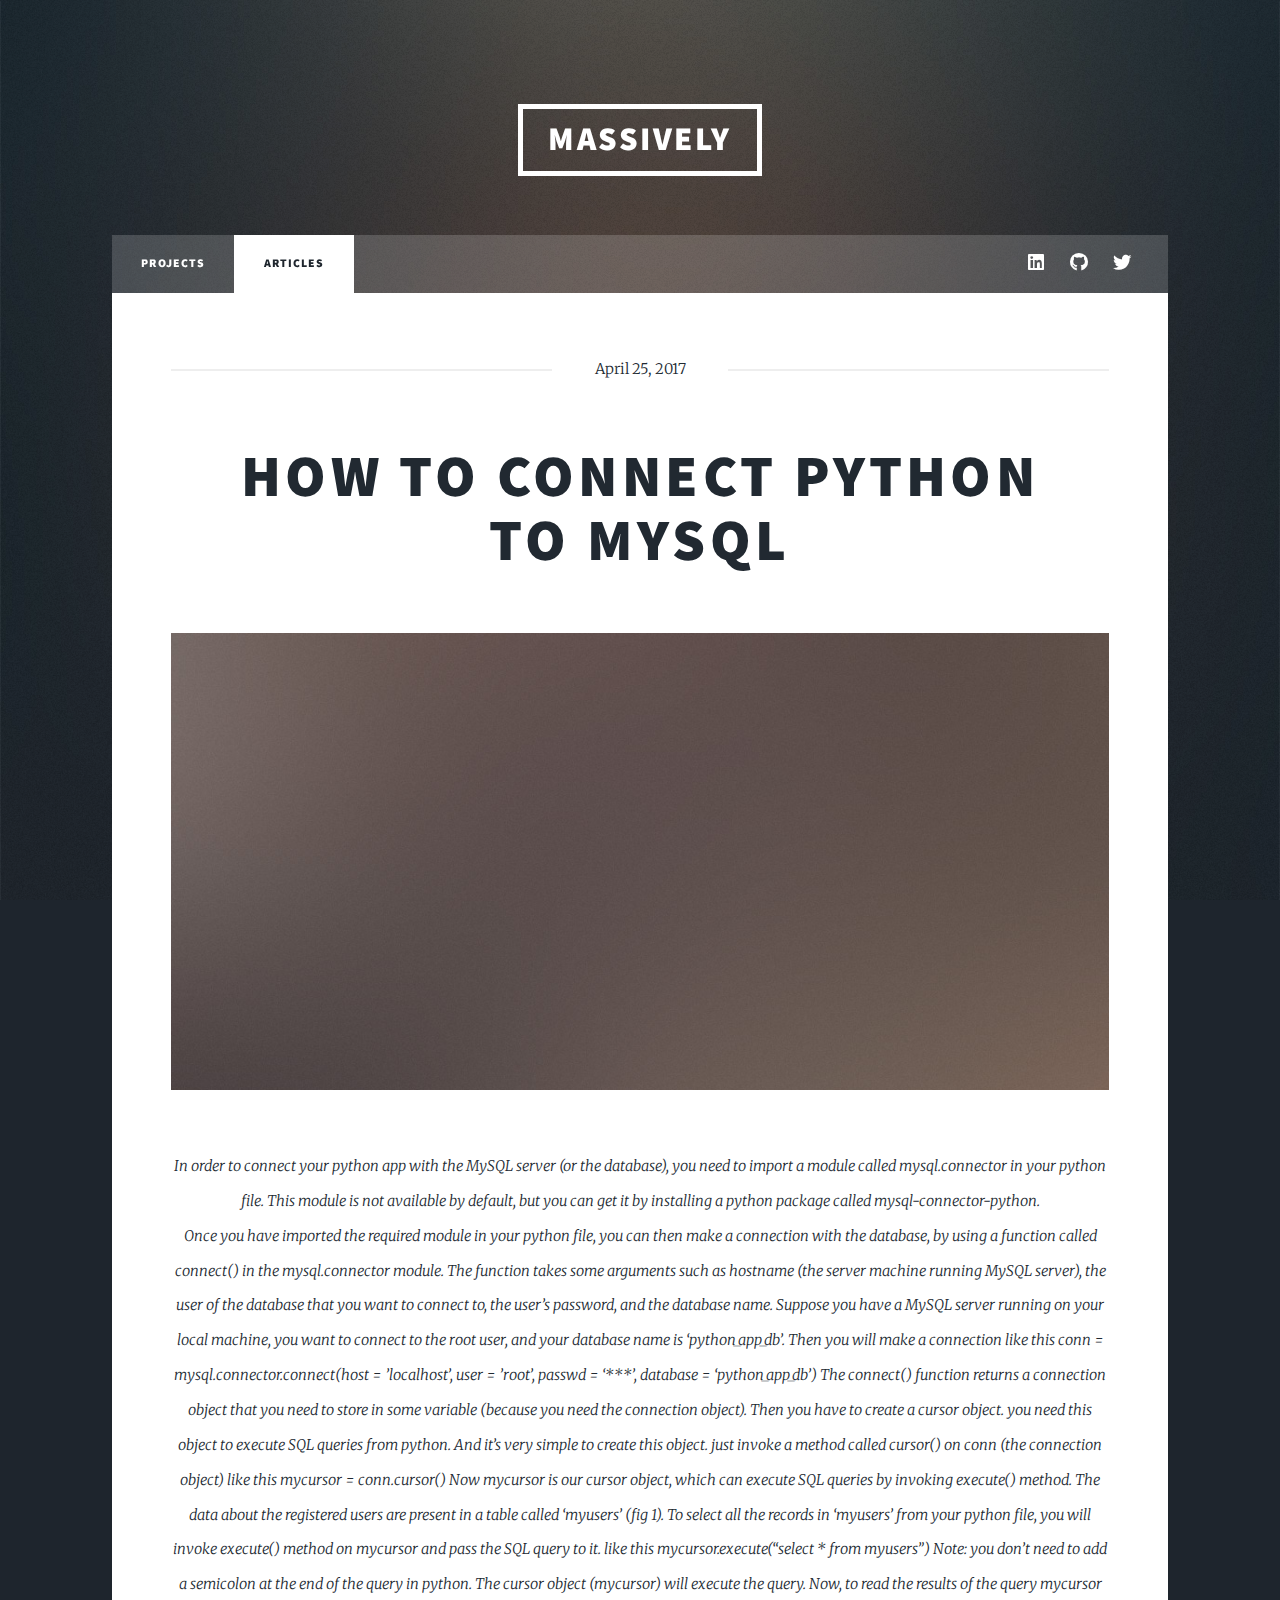
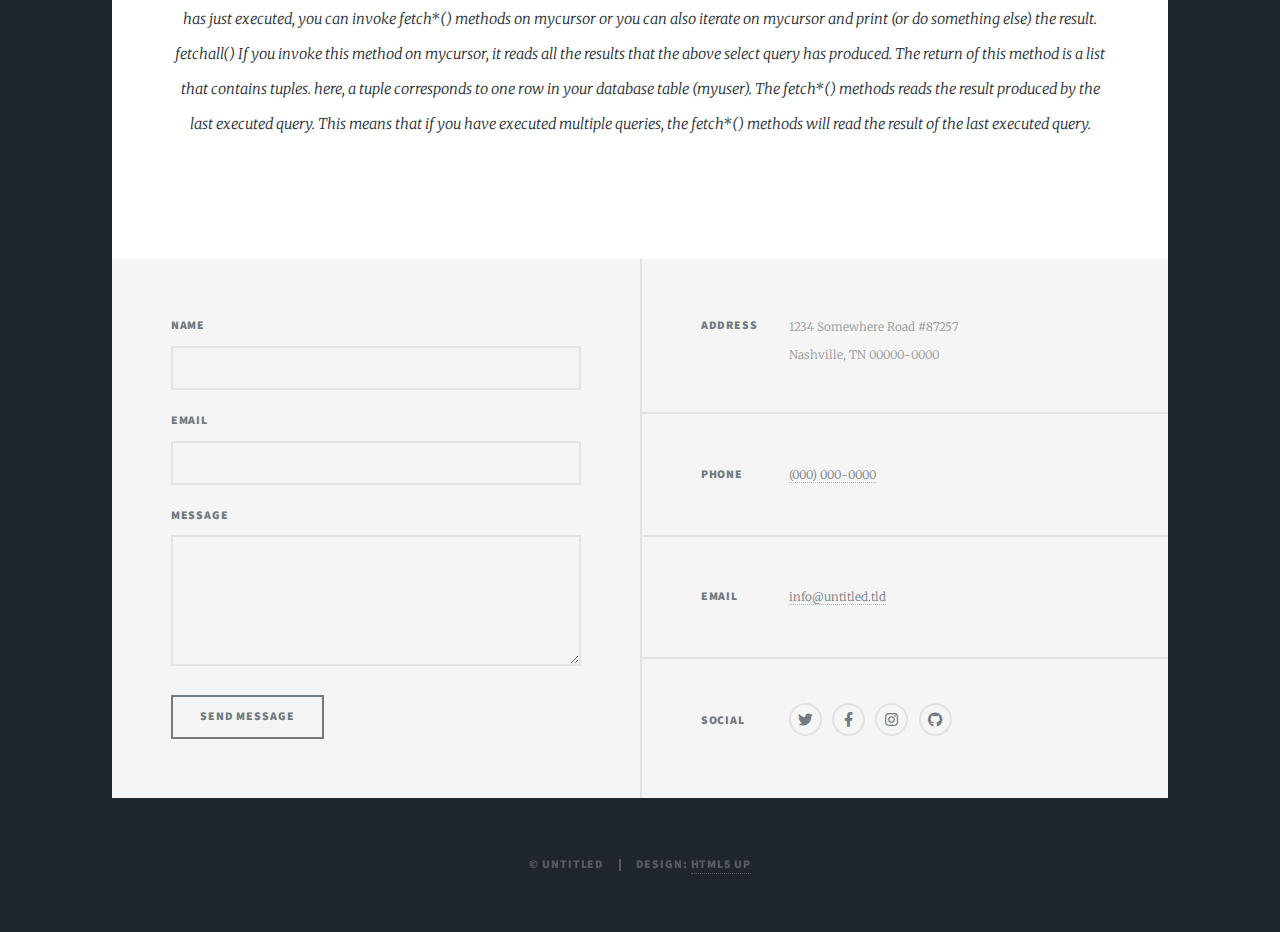
<file: articles.html>
<!DOCTYPE HTML>
<!--
	Massively by HTML5 UP
	html5up.net | @ajlkn
	Free for personal and commercial use under the CCA 3.0 license (html5up.net/license)
-->
<html>
	<head>
		<title>Generic Page - Massively by HTML5 UP</title>
		<meta charset="utf-8" />
		<meta name="viewport" content="width=device-width, initial-scale=1, user-scalable=no" />
		<link rel="stylesheet" href="assets/css/main.css" />
		<noscript><link rel="stylesheet" href="assets/css/noscript.css" /></noscript>
	</head>
	<body class="is-preload">

		<!-- Wrapper -->
			<div id="wrapper">

				<!-- Header -->
					<header id="header">
						<a href="index.html" class="logo">Massively</a>
					</header>

				<!-- Nav -->
					<nav id="nav">
						<ul class="links">
							<li><a href="index.html">Projects</a></li>
							<li class="active"><a href="articles.html">Articles</a></li>
						</ul>
						<ul class="icons">
							<li><a href="https://www.linkedin.com/in/ashar-malik-/" class="icon brands fa-linkedin"><span class="label">Linkedin</span></a></li>
							<li><a href="https://github.com/asharmalik19" class="icon brands fa-github"><span class="label">GitHub</span></a></li>
							<li><a href="https://twitter.com/Ashar09271901" class="icon brands fa-twitter"><span class="label">Twitter</span></a></li>
						</ul>
					</nav>

				<!-- Main -->
					<div id="main">

						<!-- Post -->
							<section class="post">
								<header class="major">
									<span class="date">April 25, 2017</span>
									<h1>How to connect Python <br />
									to MySQL</h1>
									<div class="image main"><img src="images/pic01.jpg" alt="" /></div>
									<p>In order to connect your python app with the MySQL server (or the database), you need to import a module called mysql.connector in your python file. This module is not available by default, but you can get it by installing a python package called mysql-connector-python.<br />

										Once you have imported the required module in your python file, you can then make a connection with the database, by using a function called connect() in the mysql.connector module. The function takes some arguments such as hostname (the server machine running MySQL server), the user of the database that you want to connect to, the user’s password, and the database name.
										
										Suppose you have a MySQL server running on your local machine, you want to connect to the root user, and your database name is ‘python_app_db’. Then you will make a connection like this
										
										conn = mysql.connector.connect(host = ’localhost’, user = ’root’, passwd = ‘***’, database = ‘python_app_db’)
										
										The connect() function returns a connection object that you need to store in some variable (because you need the connection object).
										
										Then you have to create a cursor object. you need this object to execute SQL queries from python. And it’s very simple to create this object. just invoke a method called cursor() on conn (the connection object) like this
										
										mycursor = conn.cursor()
										
										Now mycursor is our cursor object, which can execute SQL queries by invoking execute() method. The data about the registered users are present in a table called ‘myusers’ (fig 1). To select all the records in ‘myusers’ from your python file, you will invoke execute() method on mycursor and pass the SQL query to it. like this
										
										mycursor.execute(“select * from myusers”)
										
										Note: you don’t need to add a semicolon at the end of the query in python.
										
										The cursor object (mycursor) will execute the query. Now, to read the results of the query mycursor has just executed, you can invoke fetch*() methods on mycursor or you can also iterate on mycursor and print (or do something else) the result.
										
										fetchall()
										
										If you invoke this method on mycursor, it reads all the results that the above select query has produced. The return of this method is a list that contains tuples. here, a tuple corresponds to one row in your database table (myuser). The fetch*() methods reads the result produced by the last executed query. This means that if you have executed multiple queries, the fetch*() methods will read the result of the last executed query. </p>
								</header>
							</section>

					</div>

				<!-- Footer -->
					<footer id="footer">
						<section>
							<form method="post" action="#">
								<div class="fields">
									<div class="field">
										<label for="name">Name</label>
										<input type="text" name="name" id="name" />
									</div>
									<div class="field">
										<label for="email">Email</label>
										<input type="text" name="email" id="email" />
									</div>
									<div class="field">
										<label for="message">Message</label>
										<textarea name="message" id="message" rows="3"></textarea>
									</div>
								</div>
								<ul class="actions">
									<li><input type="submit" value="Send Message" /></li>
								</ul>
							</form>
						</section>
						<section class="split contact">
							<section class="alt">
								<h3>Address</h3>
								<p>1234 Somewhere Road #87257<br />
								Nashville, TN 00000-0000</p>
							</section>
							<section>
								<h3>Phone</h3>
								<p><a href="#">(000) 000-0000</a></p>
							</section>
							<section>
								<h3>Email</h3>
								<p><a href="#">info@untitled.tld</a></p>
							</section>
							<section>
								<h3>Social</h3>
								<ul class="icons alt">
									<li><a href="#" class="icon brands alt fa-twitter"><span class="label">Twitter</span></a></li>
									<li><a href="#" class="icon brands alt fa-facebook-f"><span class="label">Facebook</span></a></li>
									<li><a href="#" class="icon brands alt fa-instagram"><span class="label">Instagram</span></a></li>
									<li><a href="#" class="icon brands alt fa-github"><span class="label">GitHub</span></a></li>
								</ul>
							</section>
						</section>
					</footer>

				<!-- Copyright -->
					<div id="copyright">
						<ul><li>&copy; Untitled</li><li>Design: <a href="https://html5up.net">HTML5 UP</a></li></ul>
					</div>

			</div>

		<!-- Scripts -->
			<script src="assets/js/jquery.min.js"></script>
			<script src="assets/js/jquery.scrollex.min.js"></script>
			<script src="assets/js/jquery.scrolly.min.js"></script>
			<script src="assets/js/browser.min.js"></script>
			<script src="assets/js/breakpoints.min.js"></script>
			<script src="assets/js/util.js"></script>
			<script src="assets/js/main.js"></script>

	</body>
</html>
</file>
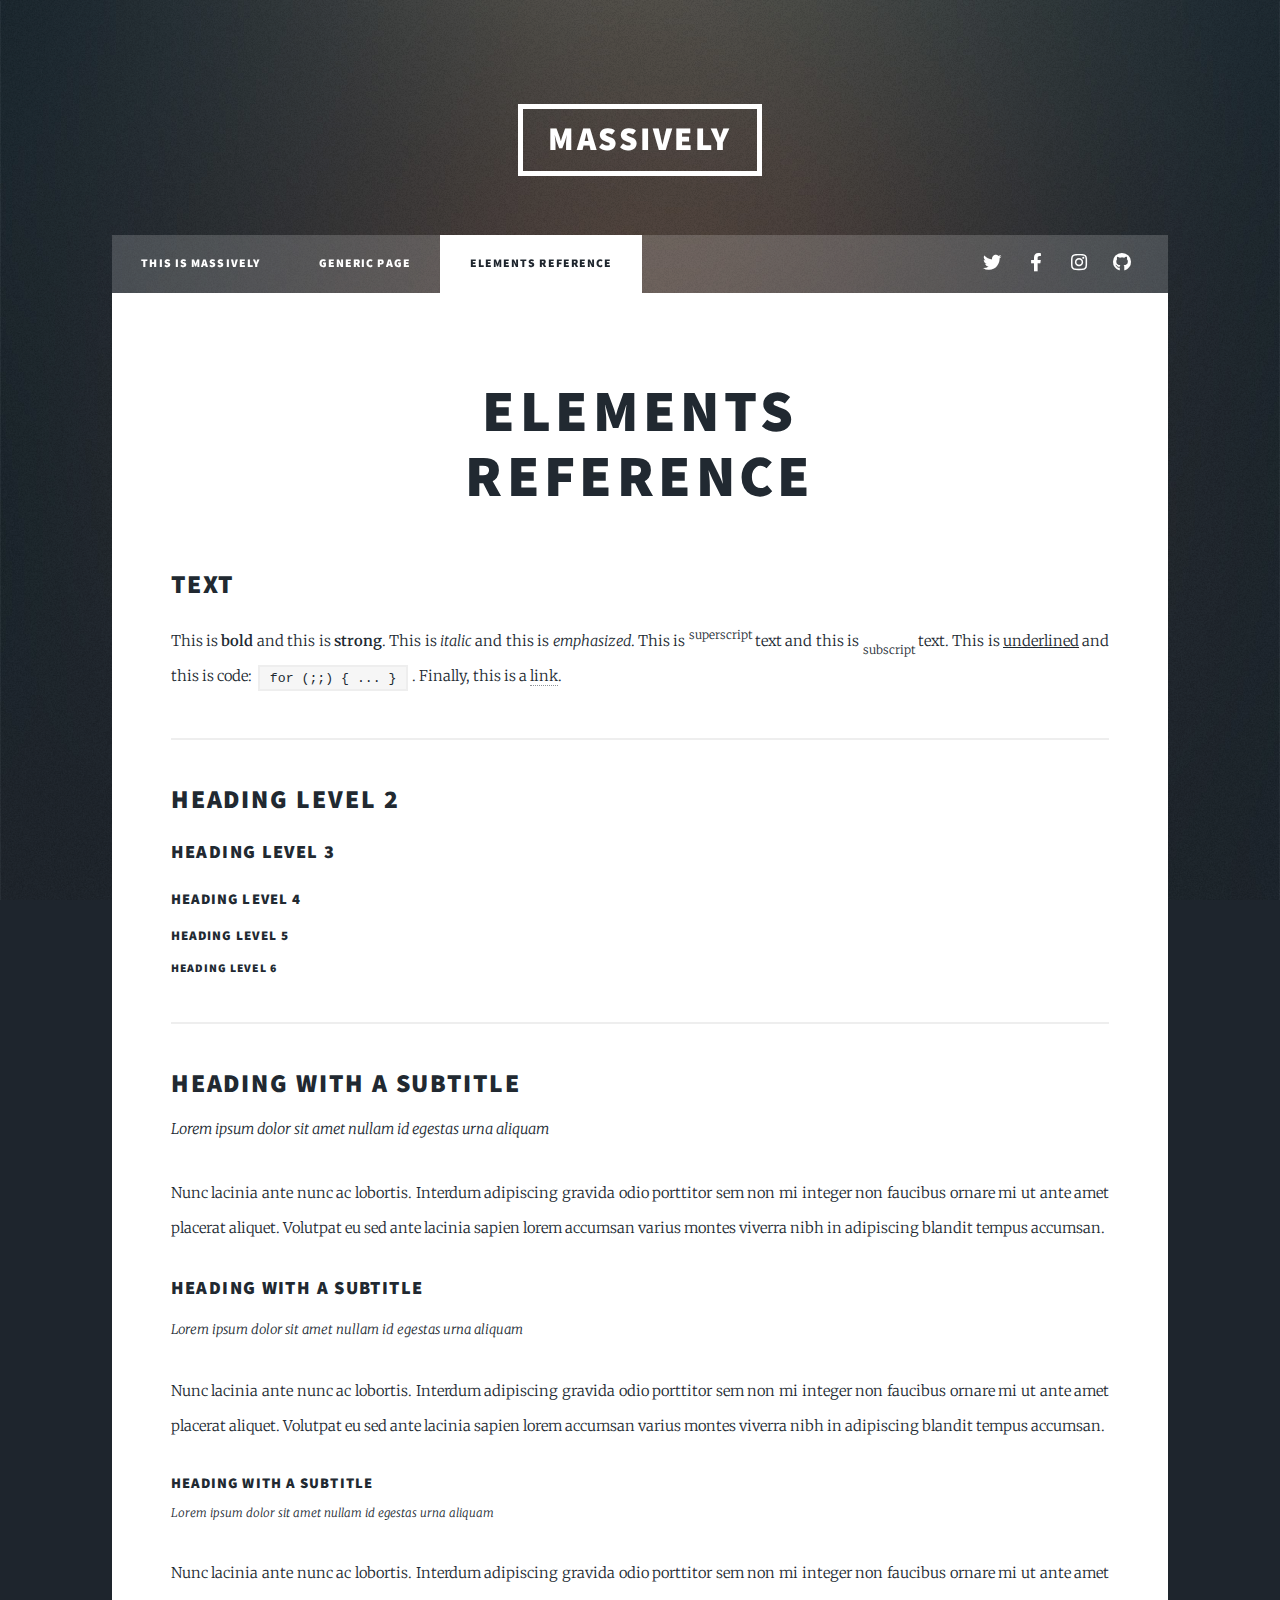
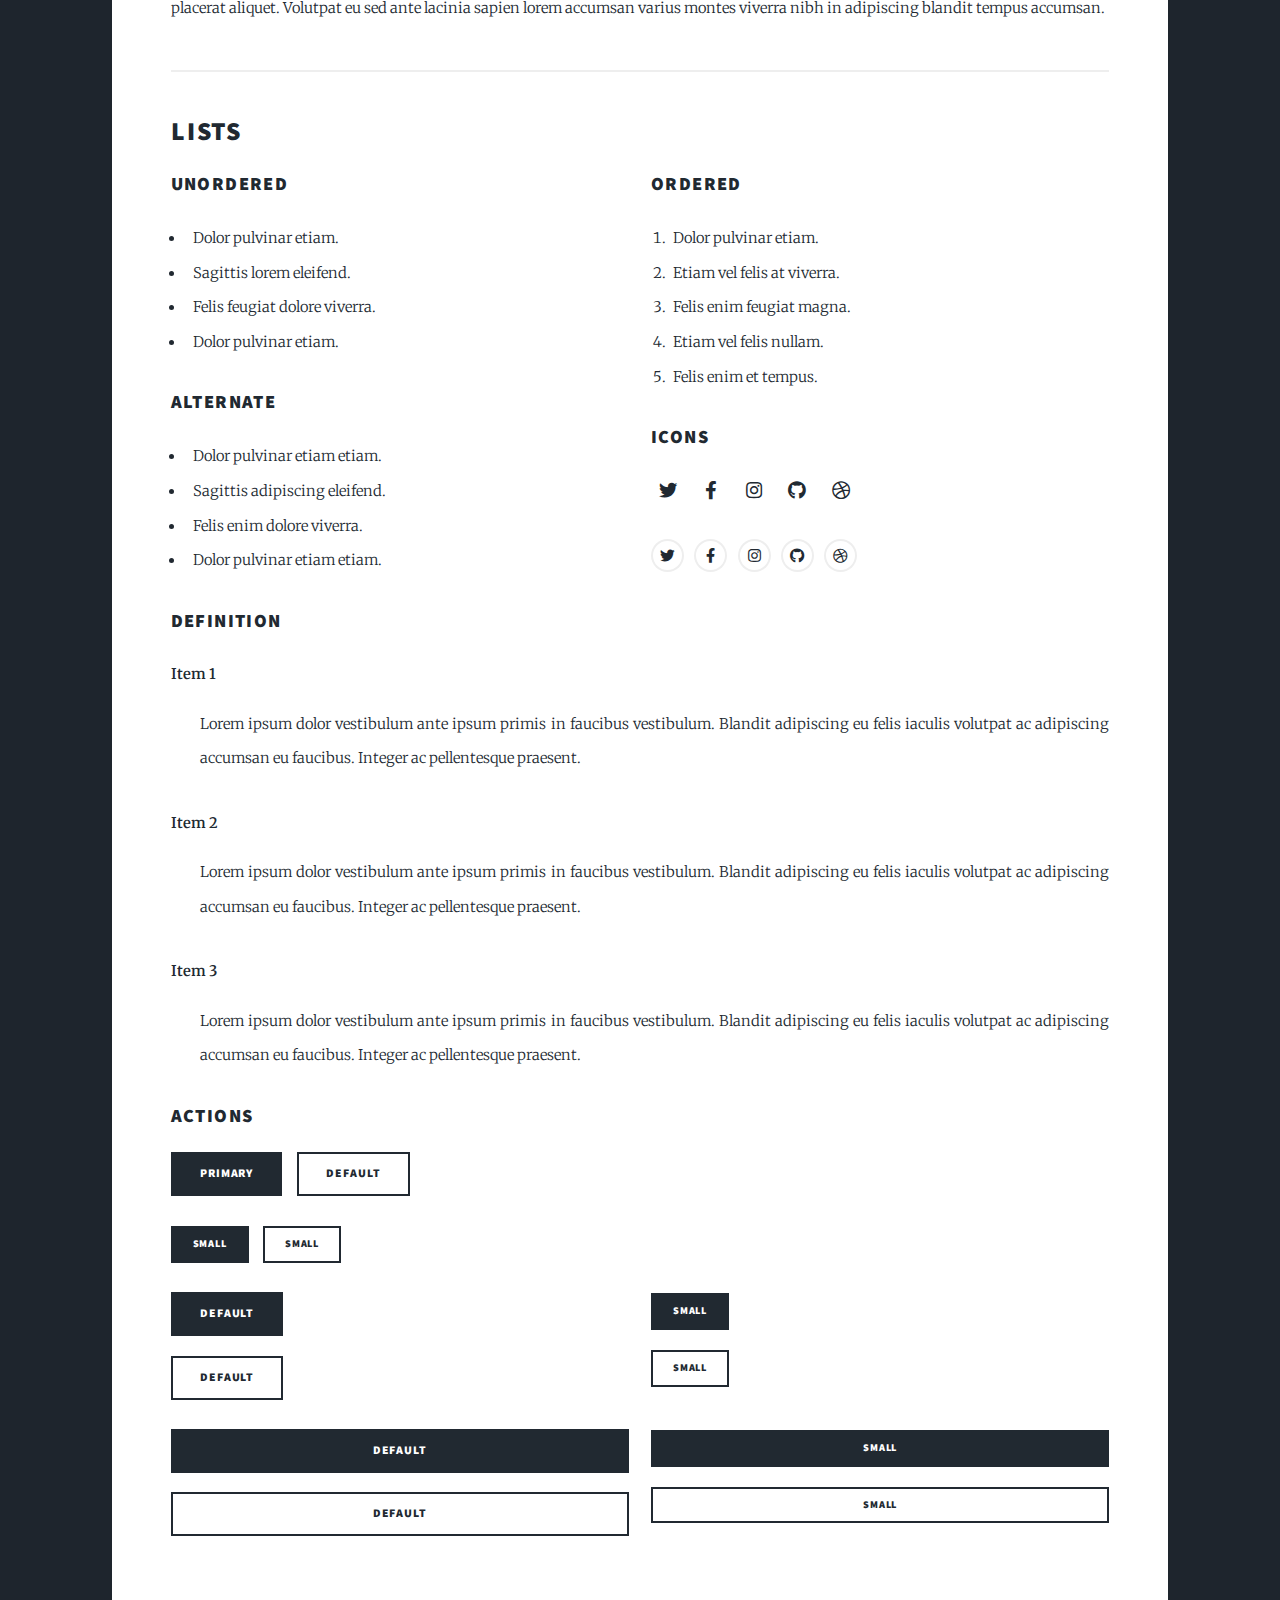
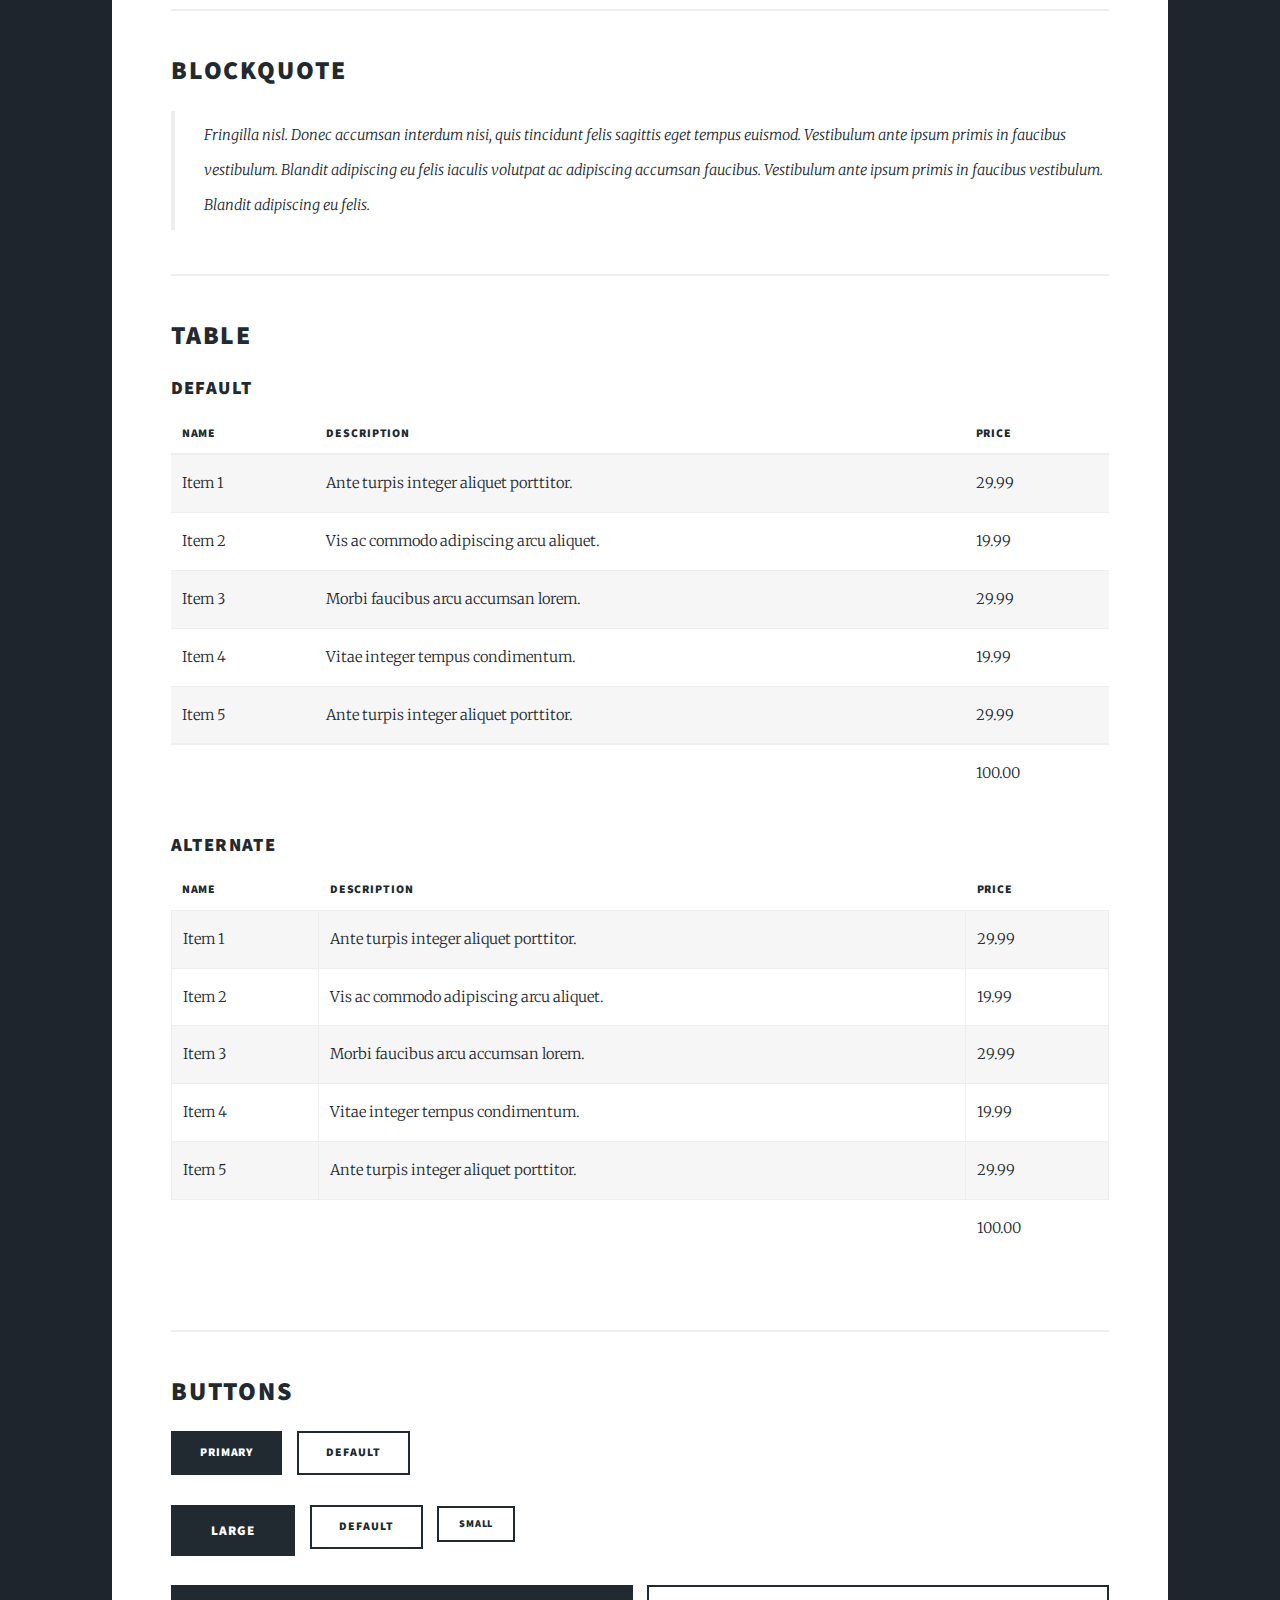
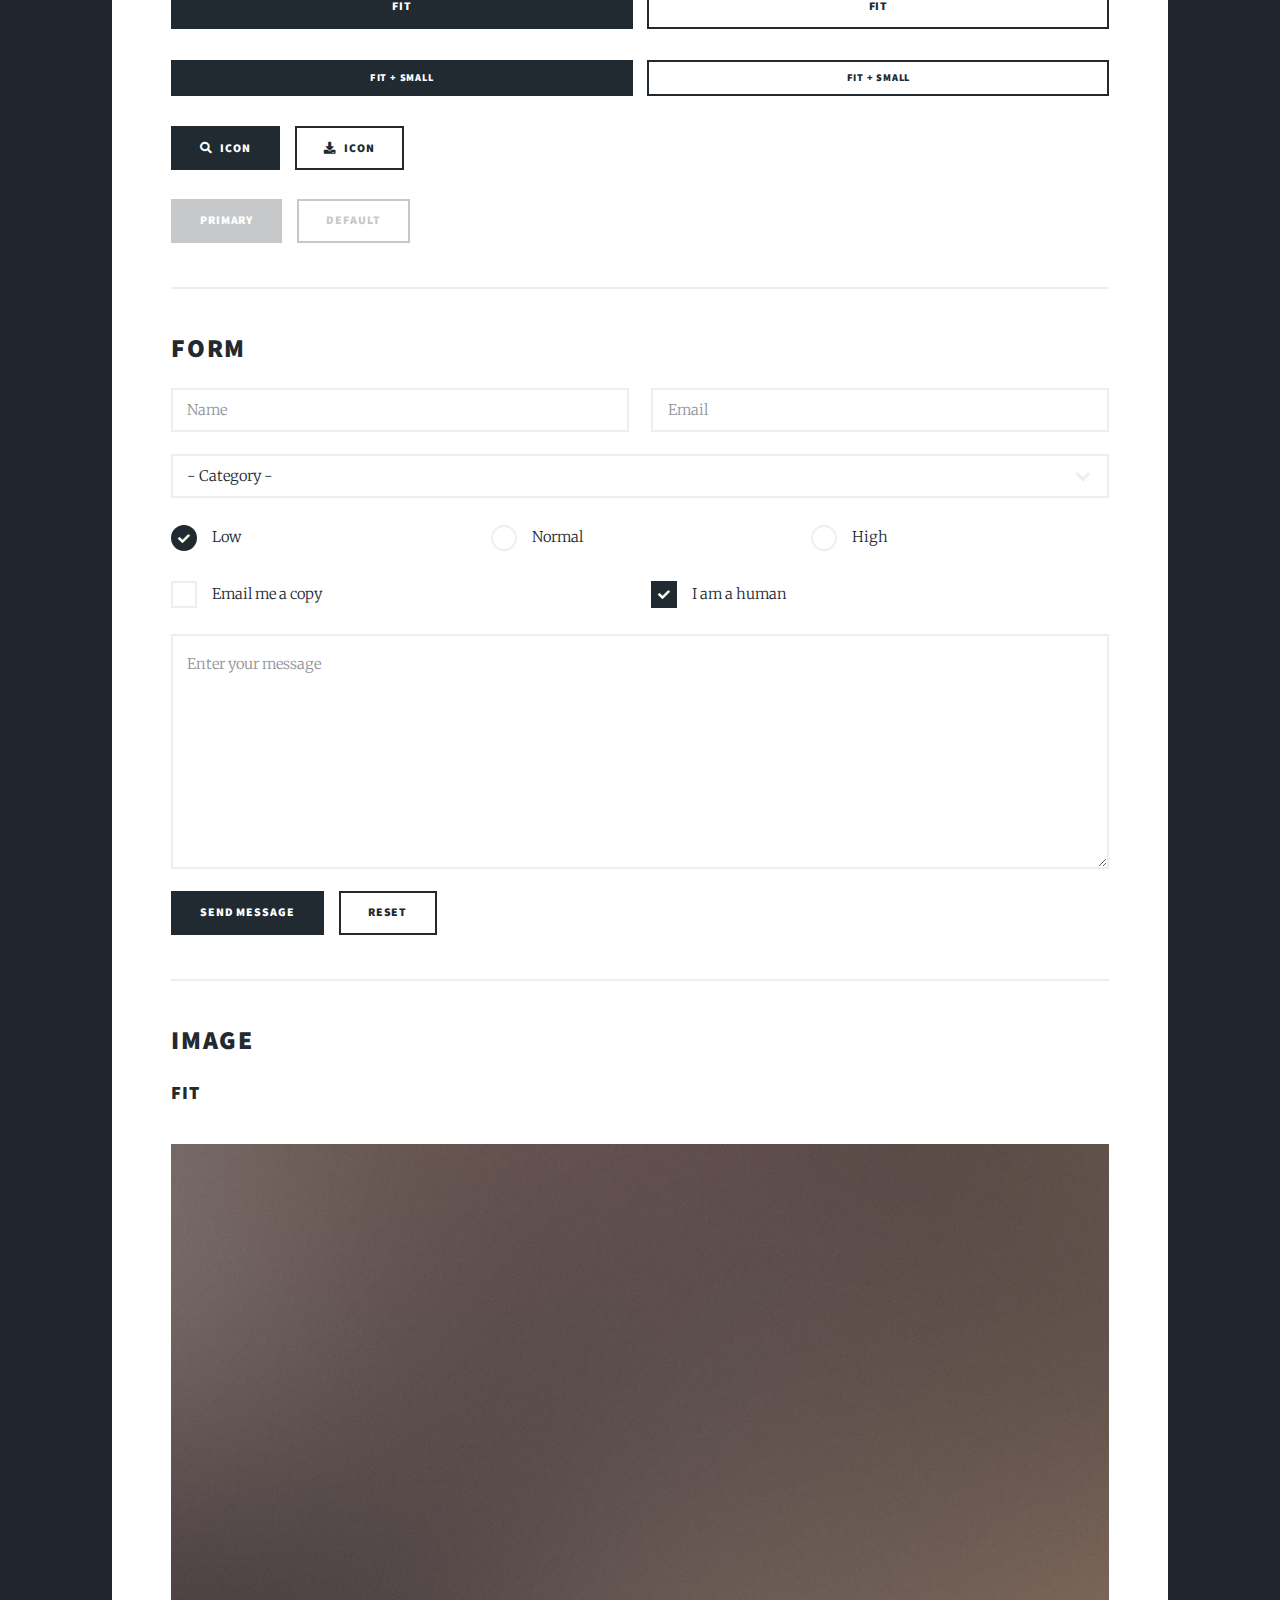
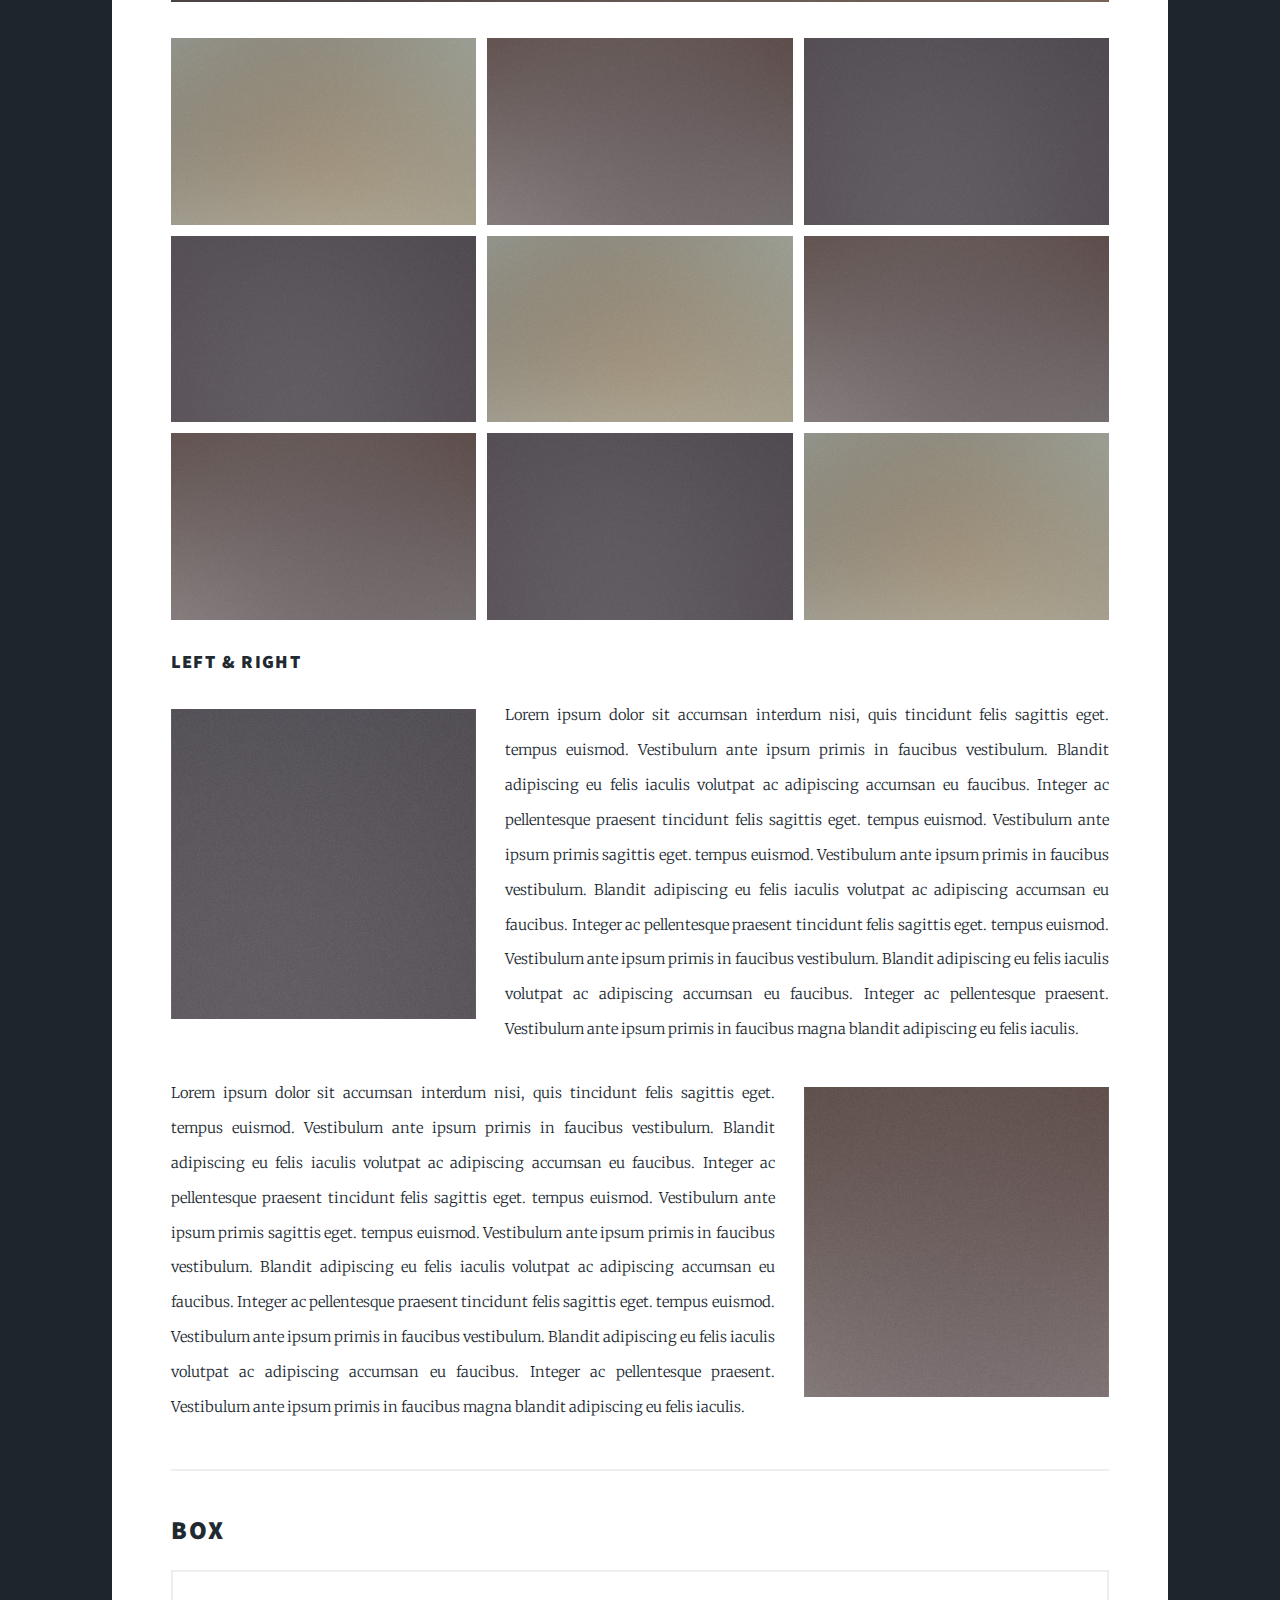
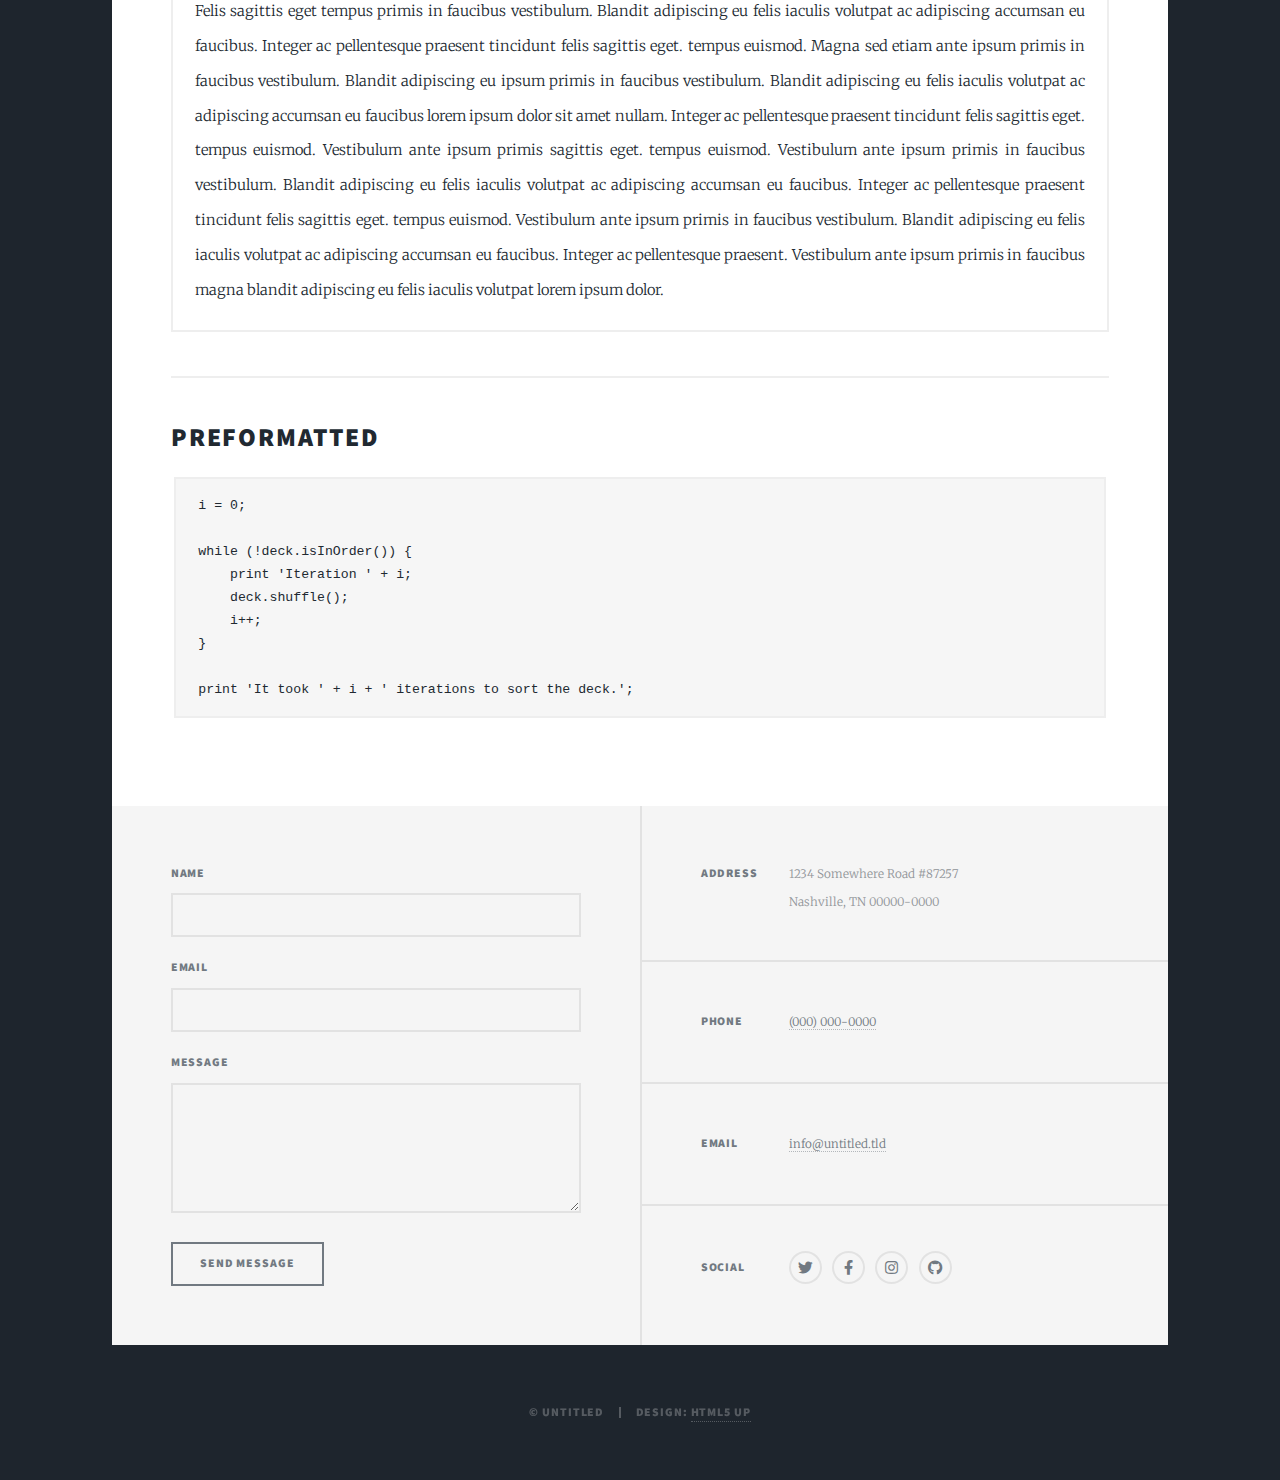
<file: elements.html>
<!DOCTYPE HTML>
<!--
	Massively by HTML5 UP
	html5up.net | @ajlkn
	Free for personal and commercial use under the CCA 3.0 license (html5up.net/license)
-->
<html>
	<head>
		<title>Elements Reference - Massively by HTML5 UP</title>
		<meta charset="utf-8" />
		<meta name="viewport" content="width=device-width, initial-scale=1, user-scalable=no" />
		<link rel="stylesheet" href="assets/css/main.css" />
		<noscript><link rel="stylesheet" href="assets/css/noscript.css" /></noscript>
	</head>
	<body class="is-preload">

		<!-- Wrapper -->
			<div id="wrapper">

				<!-- Header -->
					<header id="header">
						<a href="index.html" class="logo">Massively</a>
					</header>

				<!-- Nav -->
					<nav id="nav">
						<ul class="links">
							<li><a href="index.html">This is Massively</a></li>
							<li><a href="generic.html">Generic Page</a></li>
							<li class="active"><a href="elements.html">Elements Reference</a></li>
						</ul>
						<ul class="icons">
							<li><a href="#" class="icon brands fa-twitter"><span class="label">Twitter</span></a></li>
							<li><a href="#" class="icon brands fa-facebook-f"><span class="label">Facebook</span></a></li>
							<li><a href="#" class="icon brands fa-instagram"><span class="label">Instagram</span></a></li>
							<li><a href="#" class="icon brands fa-github"><span class="label">GitHub</span></a></li>
						</ul>
					</nav>

				<!-- Main -->
					<div id="main">

						<!-- Post -->
							<section class="post">
								<header class="major">
									<h1>Elements<br />
									Reference</h1>
								</header>

								<!-- Text stuff -->
									<h2>Text</h2>
									<p>This is <b>bold</b> and this is <strong>strong</strong>. This is <i>italic</i> and this is <em>emphasized</em>.
									This is <sup>superscript</sup> text and this is <sub>subscript</sub> text.
									This is <u>underlined</u> and this is code: <code>for (;;) { ... }</code>.
									Finally, this is a <a href="#">link</a>.</p>
									<hr />
									<h2>Heading Level 2</h2>
									<h3>Heading Level 3</h3>
									<h4>Heading Level 4</h4>
									<h5>Heading Level 5</h5>
									<h6>Heading Level 6</h6>
									<hr />
									<header>
										<h2>Heading with a Subtitle</h2>
										<p>Lorem ipsum dolor sit amet nullam id egestas urna aliquam</p>
									</header>
									<p>Nunc lacinia ante nunc ac lobortis. Interdum adipiscing gravida odio porttitor sem non mi integer non faucibus ornare mi ut ante amet placerat aliquet. Volutpat eu sed ante lacinia sapien lorem accumsan varius montes viverra nibh in adipiscing blandit tempus accumsan.</p>
									<header>
										<h3>Heading with a Subtitle</h3>
										<p>Lorem ipsum dolor sit amet nullam id egestas urna aliquam</p>
									</header>
									<p>Nunc lacinia ante nunc ac lobortis. Interdum adipiscing gravida odio porttitor sem non mi integer non faucibus ornare mi ut ante amet placerat aliquet. Volutpat eu sed ante lacinia sapien lorem accumsan varius montes viverra nibh in adipiscing blandit tempus accumsan.</p>
									<header>
										<h4>Heading with a Subtitle</h4>
										<p>Lorem ipsum dolor sit amet nullam id egestas urna aliquam</p>
									</header>
									<p>Nunc lacinia ante nunc ac lobortis. Interdum adipiscing gravida odio porttitor sem non mi integer non faucibus ornare mi ut ante amet placerat aliquet. Volutpat eu sed ante lacinia sapien lorem accumsan varius montes viverra nibh in adipiscing blandit tempus accumsan.</p>

									<hr />

								<!-- Lists -->
									<h2>Lists</h2>
									<div class="row">
										<div class="col-6 col-12-small">

											<h3>Unordered</h3>
											<ul>
												<li>Dolor pulvinar etiam.</li>
												<li>Sagittis lorem eleifend.</li>
												<li>Felis feugiat dolore viverra.</li>
												<li>Dolor pulvinar etiam.</li>
											</ul>

											<h3>Alternate</h3>
											<ul class="alt">
												<li>Dolor pulvinar etiam etiam.</li>
												<li>Sagittis adipiscing eleifend.</li>
												<li>Felis enim dolore viverra.</li>
												<li>Dolor pulvinar etiam etiam.</li>
											</ul>

										</div>
										<div class="col-6 col-12-small">

											<h3>Ordered</h3>
											<ol>
												<li>Dolor pulvinar etiam.</li>
												<li>Etiam vel felis at viverra.</li>
												<li>Felis enim feugiat magna.</li>
												<li>Etiam vel felis nullam.</li>
												<li>Felis enim et tempus.</li>
											</ol>

											<h3>Icons</h3>
											<ul class="icons">
												<li><a href="#" class="icon brands fa-twitter"><span class="label">Twitter</span></a></li>
												<li><a href="#" class="icon brands fa-facebook-f"><span class="label">Facebook</span></a></li>
												<li><a href="#" class="icon brands fa-instagram"><span class="label">Instagram</span></a></li>
												<li><a href="#" class="icon brands fa-github"><span class="label">Github</span></a></li>
												<li><a href="#" class="icon brands fa-dribbble"><span class="label">Dribbble</span></a></li>
											</ul>
											<ul class="icons alt">
												<li><a href="#" class="icon brands alt fa-twitter"><span class="label">Twitter</span></a></li>
												<li><a href="#" class="icon brands alt fa-facebook-f"><span class="label">Facebook</span></a></li>
												<li><a href="#" class="icon brands alt fa-instagram"><span class="label">Instagram</span></a></li>
												<li><a href="#" class="icon brands alt fa-github"><span class="label">Github</span></a></li>
												<li><a href="#" class="icon brands alt fa-dribbble"><span class="label">Dribbble</span></a></li>
											</ul>

										</div>
									</div>
									<h3>Definition</h3>
									<dl>
										<dt>Item 1</dt>
										<dd>
											<p>Lorem ipsum dolor vestibulum ante ipsum primis in faucibus vestibulum. Blandit adipiscing eu felis iaculis volutpat ac adipiscing accumsan eu faucibus. Integer ac pellentesque praesent.</p>
										</dd>
										<dt>Item 2</dt>
										<dd>
											<p>Lorem ipsum dolor vestibulum ante ipsum primis in faucibus vestibulum. Blandit adipiscing eu felis iaculis volutpat ac adipiscing accumsan eu faucibus. Integer ac pellentesque praesent.</p>
										</dd>
										<dt>Item 3</dt>
										<dd>
											<p>Lorem ipsum dolor vestibulum ante ipsum primis in faucibus vestibulum. Blandit adipiscing eu felis iaculis volutpat ac adipiscing accumsan eu faucibus. Integer ac pellentesque praesent.</p>
										</dd>
									</dl>

									<h3>Actions</h3>
									<ul class="actions">
										<li><a href="#" class="button primary">Primary</a></li>
										<li><a href="#" class="button">Default</a></li>
									</ul>
									<ul class="actions small">
										<li><a href="#" class="button primary small">Small</a></li>
										<li><a href="#" class="button small">Small</a></li>
									</ul>
									<div class="row">
										<div class="col-6 col-12-small">
											<ul class="actions stacked">
												<li><a href="#" class="button primary">Default</a></li>
												<li><a href="#" class="button">Default</a></li>
											</ul>
										</div>
										<div class="col-6 col-12-small">
											<ul class="actions stacked">
												<li><a href="#" class="button primary small">Small</a></li>
												<li><a href="#" class="button small">Small</a></li>
											</ul>
										</div>
									</div>
									<div class="row">
										<div class="col-6 col-12-small">
											<ul class="actions stacked">
												<li><a href="#" class="button primary fit">Default</a></li>
												<li><a href="#" class="button fit">Default</a></li>
											</ul>
										</div>
										<div class="col-6 col-12-small">
											<ul class="actions stacked">
												<li><a href="#" class="button primary small fit">Small</a></li>
												<li><a href="#" class="button small fit">Small</a></li>
											</ul>
										</div>
									</div>

									<hr />

								<!-- Blockquote -->
									<h2>Blockquote</h2>
									<blockquote>Fringilla nisl. Donec accumsan interdum nisi, quis tincidunt felis sagittis eget tempus euismod. Vestibulum ante ipsum primis in faucibus vestibulum. Blandit adipiscing eu felis iaculis volutpat ac adipiscing accumsan faucibus. Vestibulum ante ipsum primis in faucibus vestibulum. Blandit adipiscing eu felis.</blockquote>

									<hr />

								<!-- Table -->
									<h2>Table</h2>

									<h3>Default</h3>
									<div class="table-wrapper">
										<table>
											<thead>
												<tr>
													<th>Name</th>
													<th>Description</th>
													<th>Price</th>
												</tr>
											</thead>
											<tbody>
												<tr>
													<td>Item 1</td>
													<td>Ante turpis integer aliquet porttitor.</td>
													<td>29.99</td>
												</tr>
												<tr>
													<td>Item 2</td>
													<td>Vis ac commodo adipiscing arcu aliquet.</td>
													<td>19.99</td>
												</tr>
												<tr>
													<td>Item 3</td>
													<td> Morbi faucibus arcu accumsan lorem.</td>
													<td>29.99</td>
												</tr>
												<tr>
													<td>Item 4</td>
													<td>Vitae integer tempus condimentum.</td>
													<td>19.99</td>
												</tr>
												<tr>
													<td>Item 5</td>
													<td>Ante turpis integer aliquet porttitor.</td>
													<td>29.99</td>
												</tr>
											</tbody>
											<tfoot>
												<tr>
													<td colspan="2"></td>
													<td>100.00</td>
												</tr>
											</tfoot>
										</table>
									</div>

									<h3>Alternate</h3>
									<div class="table-wrapper">
										<table class="alt">
											<thead>
												<tr>
													<th>Name</th>
													<th>Description</th>
													<th>Price</th>
												</tr>
											</thead>
											<tbody>
												<tr>
													<td>Item 1</td>
													<td>Ante turpis integer aliquet porttitor.</td>
													<td>29.99</td>
												</tr>
												<tr>
													<td>Item 2</td>
													<td>Vis ac commodo adipiscing arcu aliquet.</td>
													<td>19.99</td>
												</tr>
												<tr>
													<td>Item 3</td>
													<td> Morbi faucibus arcu accumsan lorem.</td>
													<td>29.99</td>
												</tr>
												<tr>
													<td>Item 4</td>
													<td>Vitae integer tempus condimentum.</td>
													<td>19.99</td>
												</tr>
												<tr>
													<td>Item 5</td>
													<td>Ante turpis integer aliquet porttitor.</td>
													<td>29.99</td>
												</tr>
											</tbody>
											<tfoot>
												<tr>
													<td colspan="2"></td>
													<td>100.00</td>
												</tr>
											</tfoot>
										</table>
									</div>

									<hr />

								<!-- Buttons -->
									<h2>Buttons</h2>
									<ul class="actions">
										<li><a href="#" class="button primary">Primary</a></li>
										<li><a href="#" class="button">Default</a></li>
									</ul>
									<ul class="actions">
										<li><a href="#" class="button primary large">Large</a></li>
										<li><a href="#" class="button">Default</a></li>
										<li><a href="#" class="button small">Small</a></li>
									</ul>
									<ul class="actions fit">
										<li><a href="#" class="button primary fit">Fit</a></li>
										<li><a href="#" class="button fit">Fit</a></li>
									</ul>
									<ul class="actions fit small">
										<li><a href="#" class="button primary fit small">Fit + Small</a></li>
										<li><a href="#" class="button fit small">Fit + Small</a></li>
									</ul>
									<ul class="actions">
										<li><a href="#" class="button primary icon solid fa-search">Icon</a></li>
										<li><a href="#" class="button icon solid fa-download">Icon</a></li>
									</ul>
									<ul class="actions">
										<li><span class="button primary disabled">Primary</span></li>
										<li><span class="button disabled">Default</span></li>
									</ul>

									<hr />

								<!-- Form -->
									<h2>Form</h2>

									<form method="post" action="#">
										<div class="row gtr-uniform">
											<div class="col-6 col-12-xsmall">
												<input type="text" name="demo-name" id="demo-name" value="" placeholder="Name" />
											</div>
											<div class="col-6 col-12-xsmall">
												<input type="email" name="demo-email" id="demo-email" value="" placeholder="Email" />
											</div>
											<!-- Break -->
											<div class="col-12">
												<select name="demo-category" id="demo-category">
													<option value="">- Category -</option>
													<option value="1">Manufacturing</option>
													<option value="1">Shipping</option>
													<option value="1">Administration</option>
													<option value="1">Human Resources</option>
												</select>
											</div>
											<!-- Break -->
											<div class="col-4 col-12-small">
												<input type="radio" id="demo-priority-low" name="demo-priority" checked>
												<label for="demo-priority-low">Low</label>
											</div>
											<div class="col-4 col-12-small">
												<input type="radio" id="demo-priority-normal" name="demo-priority">
												<label for="demo-priority-normal">Normal</label>
											</div>
											<div class="col-4 col-12-small">
												<input type="radio" id="demo-priority-high" name="demo-priority">
												<label for="demo-priority-high">High</label>
											</div>
											<!-- Break -->
											<div class="col-6 col-12-small">
												<input type="checkbox" id="demo-copy" name="demo-copy">
												<label for="demo-copy">Email me a copy</label>
											</div>
											<div class="col-6 col-12-small">
												<input type="checkbox" id="demo-human" name="demo-human" checked>
												<label for="demo-human">I am a human</label>
											</div>
											<!-- Break -->
											<div class="col-12">
												<textarea name="demo-message" id="demo-message" placeholder="Enter your message" rows="6"></textarea>
											</div>
											<!-- Break -->
											<div class="col-12">
												<ul class="actions">
													<li><input type="submit" value="Send Message" class="primary" /></li>
													<li><input type="reset" value="Reset" /></li>
												</ul>
											</div>
										</div>
									</form>

									<hr />

								<!-- Image -->
									<h2>Image</h2>

									<h3>Fit</h3>
									<span class="image fit"><img src="images/pic01.jpg" alt="" /></span>
									<div class="box alt">
										<div class="row gtr-50 gtr-uniform">
											<div class="col-4"><span class="image fit"><img src="images/pic02.jpg" alt="" /></span></div>
											<div class="col-4"><span class="image fit"><img src="images/pic03.jpg" alt="" /></span></div>
											<div class="col-4"><span class="image fit"><img src="images/pic04.jpg" alt="" /></span></div>
											<!-- Break -->
											<div class="col-4"><span class="image fit"><img src="images/pic04.jpg" alt="" /></span></div>
											<div class="col-4"><span class="image fit"><img src="images/pic02.jpg" alt="" /></span></div>
											<div class="col-4"><span class="image fit"><img src="images/pic03.jpg" alt="" /></span></div>
											<!-- Break -->
											<div class="col-4"><span class="image fit"><img src="images/pic03.jpg" alt="" /></span></div>
											<div class="col-4"><span class="image fit"><img src="images/pic04.jpg" alt="" /></span></div>
											<div class="col-4"><span class="image fit"><img src="images/pic02.jpg" alt="" /></span></div>
										</div>
									</div>

									<h3>Left &amp; Right</h3>
									<p><span class="image left"><img src="images/pic08.jpg" alt="" /></span>Lorem ipsum dolor sit accumsan interdum nisi, quis tincidunt felis sagittis eget. tempus euismod. Vestibulum ante ipsum primis in faucibus vestibulum. Blandit adipiscing eu felis iaculis volutpat ac adipiscing accumsan eu faucibus. Integer ac pellentesque praesent tincidunt felis sagittis eget. tempus euismod. Vestibulum ante ipsum primis sagittis eget. tempus euismod. Vestibulum ante ipsum primis in faucibus vestibulum. Blandit adipiscing eu felis iaculis volutpat ac adipiscing accumsan eu faucibus. Integer ac pellentesque praesent tincidunt felis sagittis eget. tempus euismod. Vestibulum ante ipsum primis in faucibus vestibulum. Blandit adipiscing eu felis iaculis volutpat ac adipiscing accumsan eu faucibus. Integer ac pellentesque praesent. Vestibulum ante ipsum primis in faucibus magna blandit adipiscing eu felis iaculis.</p>
									<p><span class="image right"><img src="images/pic09.jpg" alt="" /></span>Lorem ipsum dolor sit accumsan interdum nisi, quis tincidunt felis sagittis eget. tempus euismod. Vestibulum ante ipsum primis in faucibus vestibulum. Blandit adipiscing eu felis iaculis volutpat ac adipiscing accumsan eu faucibus. Integer ac pellentesque praesent tincidunt felis sagittis eget. tempus euismod. Vestibulum ante ipsum primis sagittis eget. tempus euismod. Vestibulum ante ipsum primis in faucibus vestibulum. Blandit adipiscing eu felis iaculis volutpat ac adipiscing accumsan eu faucibus. Integer ac pellentesque praesent tincidunt felis sagittis eget. tempus euismod. Vestibulum ante ipsum primis in faucibus vestibulum. Blandit adipiscing eu felis iaculis volutpat ac adipiscing accumsan eu faucibus. Integer ac pellentesque praesent. Vestibulum ante ipsum primis in faucibus magna blandit adipiscing eu felis iaculis.</p>

									<hr />

								<!-- Box -->
									<h2>Box</h2>
									<div class="box">
										<p>Felis sagittis eget tempus primis in faucibus vestibulum. Blandit adipiscing eu felis iaculis volutpat ac adipiscing accumsan eu faucibus. Integer ac pellentesque praesent tincidunt felis sagittis eget. tempus euismod. Magna sed etiam ante ipsum primis in faucibus vestibulum. Blandit adipiscing eu ipsum primis in faucibus vestibulum. Blandit adipiscing eu felis iaculis volutpat ac adipiscing accumsan eu faucibus lorem ipsum dolor sit amet nullam. Integer ac pellentesque praesent tincidunt felis sagittis eget. tempus euismod. Vestibulum ante ipsum primis sagittis eget. tempus euismod. Vestibulum ante ipsum primis in faucibus vestibulum. Blandit adipiscing eu felis iaculis volutpat ac adipiscing accumsan eu faucibus. Integer ac pellentesque praesent tincidunt felis sagittis eget. tempus euismod. Vestibulum ante ipsum primis in faucibus vestibulum. Blandit adipiscing eu felis iaculis volutpat ac adipiscing accumsan eu faucibus. Integer ac pellentesque praesent. Vestibulum ante ipsum primis in faucibus magna blandit adipiscing eu felis iaculis volutpat lorem ipsum dolor.</p>
									</div>

									<hr />

								<!-- Preformatted Code -->
									<h2>Preformatted</h2>
									<pre><code>i = 0;

while (!deck.isInOrder()) {
    print 'Iteration ' + i;
    deck.shuffle();
    i++;
}

print 'It took ' + i + ' iterations to sort the deck.';
</code></pre>

							</section>

					</div>

				<!-- Footer -->
					<footer id="footer">
						<section>
							<form method="post" action="#">
								<div class="fields">
									<div class="field">
										<label for="name">Name</label>
										<input type="text" name="name" id="name" />
									</div>
									<div class="field">
										<label for="email">Email</label>
										<input type="text" name="email" id="email" />
									</div>
									<div class="field">
										<label for="message">Message</label>
										<textarea name="message" id="message" rows="3"></textarea>
									</div>
								</div>
								<ul class="actions">
									<li><input type="submit" value="Send Message" /></li>
								</ul>
							</form>
						</section>
						<section class="split contact">
							<section class="alt">
								<h3>Address</h3>
								<p>1234 Somewhere Road #87257<br />
								Nashville, TN 00000-0000</p>
							</section>
							<section>
								<h3>Phone</h3>
								<p><a href="#">(000) 000-0000</a></p>
							</section>
							<section>
								<h3>Email</h3>
								<p><a href="#">info@untitled.tld</a></p>
							</section>
							<section>
								<h3>Social</h3>
								<ul class="icons alt">
									<li><a href="#" class="icon brands alt fa-twitter"><span class="label">Twitter</span></a></li>
									<li><a href="#" class="icon brands alt fa-facebook-f"><span class="label">Facebook</span></a></li>
									<li><a href="#" class="icon brands alt fa-instagram"><span class="label">Instagram</span></a></li>
									<li><a href="#" class="icon brands alt fa-github"><span class="label">GitHub</span></a></li>
								</ul>
							</section>
						</section>
					</footer>

				<!-- Copyright -->
					<div id="copyright">
						<ul><li>&copy; Untitled</li><li>Design: <a href="https://html5up.net">HTML5 UP</a></li></ul>
					</div>

			</div>

		<!-- Scripts -->
			<script src="assets/js/jquery.min.js"></script>
			<script src="assets/js/jquery.scrollex.min.js"></script>
			<script src="assets/js/jquery.scrolly.min.js"></script>
			<script src="assets/js/browser.min.js"></script>
			<script src="assets/js/breakpoints.min.js"></script>
			<script src="assets/js/util.js"></script>
			<script src="assets/js/main.js"></script>

	</body>
</html>
</file>
<file: assets/css/main.css>
@import url(fontawesome-all.min.css);
@import url("https://fonts.googleapis.com/css?family=Merriweather:300,700,300italic,700italic|Source+Sans+Pro:900");

/*
	Massively by HTML5 UP
	html5up.net | @ajlkn
	Free for personal and commercial use under the CCA 3.0 license (html5up.net/license)
*/

html, body, div, span, applet, object,
iframe, h1, h2, h3, h4, h5, h6, p, blockquote,
pre, a, abbr, acronym, address, big, cite,
code, del, dfn, em, img, ins, kbd, q, s, samp,
small, strike, strong, sub, sup, tt, var, b,
u, i, center, dl, dt, dd, ol, ul, li, fieldset,
form, label, legend, table, caption, tbody,
tfoot, thead, tr, th, td, article, aside,
canvas, details, embed, figure, figcaption,
footer, header, hgroup, menu, nav, output, ruby,
section, summary, time, mark, audio, video {
	margin: 0;
	padding: 0;
	border: 0;
	font-size: 100%;
	font: inherit;
	vertical-align: baseline;}

article, aside, details, figcaption, figure,
footer, header, hgroup, menu, nav, section {
	display: block;}

body {
	line-height: 1;
}

ol, ul {
	list-style: none;
}

blockquote, q {
	quotes: none;
}

	blockquote:before, blockquote:after, q:before, q:after {
		content: '';
		content: none;
	}

table {
	border-collapse: collapse;
	border-spacing: 0;
}

body {
	-webkit-text-size-adjust: none;
}

mark {
	background-color: transparent;
	color: inherit;
}

input::-moz-focus-inner {
	border: 0;
	padding: 0;
}

input, select, textarea {
	-moz-appearance: none;
	-webkit-appearance: none;
	-ms-appearance: none;
	appearance: none;
}

/* Basic */

	@-ms-viewport {
		width: device-width;
	}

	body {
		-ms-overflow-style: scrollbar;
	}

	@media screen and (max-width: 480px) {

		html, body {
			min-width: 320px;
		}

	}

	html {
		box-sizing: border-box;
	}

	*, *:before, *:after {
		box-sizing: inherit;
	}

	body {
		background-color: #1e252d;
	}

		body.is-preload *, body.is-preload *:before, body.is-preload *:after {
			-moz-animation: none !important;
			-webkit-animation: none !important;
			-ms-animation: none !important;
			animation: none !important;
			-moz-transition: none !important;
			-webkit-transition: none !important;
			-ms-transition: none !important;
			transition: none !important;
		}

/* Type */

	html {
		font-size: 16pt;
	}

		@media screen and (max-width: 1680px) {

			html {
				font-size: 12pt;
			}

		}

		@media screen and (max-width: 1280px) {

			html {
				font-size: 11pt;
			}

		}

		@media screen and (max-width: 360px) {

			html {
				font-size: 10pt;
			}

		}

	body {
		color: #212931;
	}

	body, input, select, textarea {
		font-family: "Merriweather", Georgia, serif;
		font-weight: 300;
		font-size: 1rem;
		line-height: 2.375;
	}

	a {
		-moz-transition: color 0.2s ease-in-out, background-color 0.2s ease-in-out, border-color 0.2s ease-in-out, box-shadow 0.2s ease-in-out;
		-webkit-transition: color 0.2s ease-in-out, background-color 0.2s ease-in-out, border-color 0.2s ease-in-out, box-shadow 0.2s ease-in-out;
		-ms-transition: color 0.2s ease-in-out, background-color 0.2s ease-in-out, border-color 0.2s ease-in-out, box-shadow 0.2s ease-in-out;
		transition: color 0.2s ease-in-out, background-color 0.2s ease-in-out, border-color 0.2s ease-in-out, box-shadow 0.2s ease-in-out;
		border-bottom: dotted 1px;
		text-decoration: none;
	}

		a:hover {
			border-bottom-color: transparent;
		}

	strong, b {
		font-weight: 600;
	}

	em, i {
		font-style: italic;
	}

	p {
		text-align: justify;
		margin: 0 0 2rem 0;
	}

	h1, h2, h3, h4, h5, h6 {
		font-family: "Source Sans Pro", Helvetica, sans-serif;
		font-weight: 900;
		line-height: 1.5;
		letter-spacing: 0.075em;
		text-transform: uppercase;
		margin: 0 0 1rem 0;
	}

		h1 a, h2 a, h3 a, h4 a, h5 a, h6 a {
			border-bottom: 0;
			color: inherit;
			text-decoration: none;
		}

	h1 {
		font-size: 4rem;
		line-height: 1.1;
		margin: 0 0 2rem 0;
	}

	h2 {
		font-size: 1.75rem;
		line-height: 1.3;
		margin: 0 0 1.5rem 0;
	}

	h3 {
		font-size: 1.25rem;
		margin: 0 0 1.5rem 0;
	}

	h4 {
		font-size: 1rem;
	}

	h5 {
		font-size: 0.9rem;
	}

	h6 {
		font-size: 0.8rem;
	}

	sub {
		font-size: 0.8rem;
		position: relative;
		top: 0.5rem;
	}

	sup {
		font-size: 0.8rem;
		position: relative;
		top: -0.5rem;
	}

	blockquote {
		border-left: solid 4px;
		font-style: italic;
		margin: 0 0 2rem 0;
		padding: 0.5rem 0 0.5rem 2rem;
	}

	code {
		border: solid 2px;
		font-family: "Courier New", monospace;
		font-size: 0.9rem;
		margin: 0 0.25rem;
		padding: 0.25rem 0.65rem;
	}

	pre {
		-webkit-overflow-scrolling: touch;
		font-family: "Courier New", monospace;
		font-size: 0.9rem;
		margin: 0 0 2rem 0;
	}

		pre code {
			display: block;
			line-height: 1.75;
			padding: 1rem 1.5rem;
			overflow-x: auto;
		}

	hr {
		border: 0;
		border-bottom: solid 2px;
		margin: 3rem 0;
	}

		hr.major {
			margin: 5rem 0;
		}

	.align-left {
		text-align: left;
	}

	.align-center {
		text-align: center;
	}

	.align-right {
		text-align: right;
	}

	input, select, textarea {
		color: #212931;
	}

	a {
		color: #212931;
		border-bottom-color: rgba(33, 41, 49, 0.5);
	}

		a:hover {
			border-bottom-color: transparent;
			color: #18bfef !important;
		}

	strong, b {
		color: #212931;
	}

	h1, h2, h3, h4, h5, h6 {
		color: #212931;
	}

	blockquote {
		border-left-color: #eeeeee;
	}

	code {
		background: rgba(220, 220, 220, 0.25);
		border-color: #eeeeee;
	}

	hr {
		border-bottom-color: #eeeeee;
	}

/* Row */

	.row {
		display: flex;
		flex-wrap: wrap;
		box-sizing: border-box;
		align-items: stretch;
	}

		.row > * {
			box-sizing: border-box;
		}

		.row.gtr-uniform > * > :last-child {
			margin-bottom: 0;
		}

		.row.aln-left {
			justify-content: flex-start;
		}

		.row.aln-center {
			justify-content: center;
		}

		.row.aln-right {
			justify-content: flex-end;
		}

		.row.aln-top {
			align-items: flex-start;
		}

		.row.aln-middle {
			align-items: center;
		}

		.row.aln-bottom {
			align-items: flex-end;
		}

		.row > .imp {
			order: -1;
		}

		.row > .col-1 {
			width: 8.33333%;
		}

		.row > .off-1 {
			margin-left: 8.33333%;
		}

		.row > .col-2 {
			width: 16.66667%;
		}

		.row > .off-2 {
			margin-left: 16.66667%;
		}

		.row > .col-3 {
			width: 25%;
		}

		.row > .off-3 {
			margin-left: 25%;
		}

		.row > .col-4 {
			width: 33.33333%;
		}

		.row > .off-4 {
			margin-left: 33.33333%;
		}

		.row > .col-5 {
			width: 41.66667%;
		}

		.row > .off-5 {
			margin-left: 41.66667%;
		}

		.row > .col-6 {
			width: 50%;
		}

		.row > .off-6 {
			margin-left: 50%;
		}

		.row > .col-7 {
			width: 58.33333%;
		}

		.row > .off-7 {
			margin-left: 58.33333%;
		}

		.row > .col-8 {
			width: 66.66667%;
		}

		.row > .off-8 {
			margin-left: 66.66667%;
		}

		.row > .col-9 {
			width: 75%;
		}

		.row > .off-9 {
			margin-left: 75%;
		}

		.row > .col-10 {
			width: 83.33333%;
		}

		.row > .off-10 {
			margin-left: 83.33333%;
		}

		.row > .col-11 {
			width: 91.66667%;
		}

		.row > .off-11 {
			margin-left: 91.66667%;
		}

		.row > .col-12 {
			width: 100%;
		}

		.row > .off-12 {
			margin-left: 100%;
		}

		.row.gtr-0 {
			margin-top: 0;
			margin-left: 0rem;
		}

			.row.gtr-0 > * {
				padding: 0 0 0 0rem;
			}

			.row.gtr-0.gtr-uniform {
				margin-top: 0rem;
			}

				.row.gtr-0.gtr-uniform > * {
					padding-top: 0rem;
				}

		.row.gtr-25 {
			margin-top: 0;
			margin-left: -0.375rem;
		}

			.row.gtr-25 > * {
				padding: 0 0 0 0.375rem;
			}

			.row.gtr-25.gtr-uniform {
				margin-top: -0.375rem;
			}

				.row.gtr-25.gtr-uniform > * {
					padding-top: 0.375rem;
				}

		.row.gtr-50 {
			margin-top: 0;
			margin-left: -0.75rem;
		}

			.row.gtr-50 > * {
				padding: 0 0 0 0.75rem;
			}

			.row.gtr-50.gtr-uniform {
				margin-top: -0.75rem;
			}

				.row.gtr-50.gtr-uniform > * {
					padding-top: 0.75rem;
				}

		.row {
			margin-top: 0;
			margin-left: -1.5rem;
		}

			.row > * {
				padding: 0 0 0 1.5rem;
			}

			.row.gtr-uniform {
				margin-top: -1.5rem;
			}

				.row.gtr-uniform > * {
					padding-top: 1.5rem;
				}

		.row.gtr-150 {
			margin-top: 0;
			margin-left: -2.25rem;
		}

			.row.gtr-150 > * {
				padding: 0 0 0 2.25rem;
			}

			.row.gtr-150.gtr-uniform {
				margin-top: -2.25rem;
			}

				.row.gtr-150.gtr-uniform > * {
					padding-top: 2.25rem;
				}

		.row.gtr-200 {
			margin-top: 0;
			margin-left: -3rem;
		}

			.row.gtr-200 > * {
				padding: 0 0 0 3rem;
			}

			.row.gtr-200.gtr-uniform {
				margin-top: -3rem;
			}

				.row.gtr-200.gtr-uniform > * {
					padding-top: 3rem;
				}

		@media screen and (max-width: 1680px) {

			.row {
				display: flex;
				flex-wrap: wrap;
				box-sizing: border-box;
				align-items: stretch;
			}

				.row > * {
					box-sizing: border-box;
				}

				.row.gtr-uniform > * > :last-child {
					margin-bottom: 0;
				}

				.row.aln-left {
					justify-content: flex-start;
				}

				.row.aln-center {
					justify-content: center;
				}

				.row.aln-right {
					justify-content: flex-end;
				}

				.row.aln-top {
					align-items: flex-start;
				}

				.row.aln-middle {
					align-items: center;
				}

				.row.aln-bottom {
					align-items: flex-end;
				}

				.row > .imp-xlarge {
					order: -1;
				}

				.row > .col-1-xlarge {
					width: 8.33333%;
				}

				.row > .off-1-xlarge {
					margin-left: 8.33333%;
				}

				.row > .col-2-xlarge {
					width: 16.66667%;
				}

				.row > .off-2-xlarge {
					margin-left: 16.66667%;
				}

				.row > .col-3-xlarge {
					width: 25%;
				}

				.row > .off-3-xlarge {
					margin-left: 25%;
				}

				.row > .col-4-xlarge {
					width: 33.33333%;
				}

				.row > .off-4-xlarge {
					margin-left: 33.33333%;
				}

				.row > .col-5-xlarge {
					width: 41.66667%;
				}

				.row > .off-5-xlarge {
					margin-left: 41.66667%;
				}

				.row > .col-6-xlarge {
					width: 50%;
				}

				.row > .off-6-xlarge {
					margin-left: 50%;
				}

				.row > .col-7-xlarge {
					width: 58.33333%;
				}

				.row > .off-7-xlarge {
					margin-left: 58.33333%;
				}

				.row > .col-8-xlarge {
					width: 66.66667%;
				}

				.row > .off-8-xlarge {
					margin-left: 66.66667%;
				}

				.row > .col-9-xlarge {
					width: 75%;
				}

				.row > .off-9-xlarge {
					margin-left: 75%;
				}

				.row > .col-10-xlarge {
					width: 83.33333%;
				}

				.row > .off-10-xlarge {
					margin-left: 83.33333%;
				}

				.row > .col-11-xlarge {
					width: 91.66667%;
				}

				.row > .off-11-xlarge {
					margin-left: 91.66667%;
				}

				.row > .col-12-xlarge {
					width: 100%;
				}

				.row > .off-12-xlarge {
					margin-left: 100%;
				}

				.row.gtr-0 {
					margin-top: 0;
					margin-left: 0rem;
				}

					.row.gtr-0 > * {
						padding: 0 0 0 0rem;
					}

					.row.gtr-0.gtr-uniform {
						margin-top: 0rem;
					}

						.row.gtr-0.gtr-uniform > * {
							padding-top: 0rem;
						}

				.row.gtr-25 {
					margin-top: 0;
					margin-left: -0.375rem;
				}

					.row.gtr-25 > * {
						padding: 0 0 0 0.375rem;
					}

					.row.gtr-25.gtr-uniform {
						margin-top: -0.375rem;
					}

						.row.gtr-25.gtr-uniform > * {
							padding-top: 0.375rem;
						}

				.row.gtr-50 {
					margin-top: 0;
					margin-left: -0.75rem;
				}

					.row.gtr-50 > * {
						padding: 0 0 0 0.75rem;
					}

					.row.gtr-50.gtr-uniform {
						margin-top: -0.75rem;
					}

						.row.gtr-50.gtr-uniform > * {
							padding-top: 0.75rem;
						}

				.row {
					margin-top: 0;
					margin-left: -1.5rem;
				}

					.row > * {
						padding: 0 0 0 1.5rem;
					}

					.row.gtr-uniform {
						margin-top: -1.5rem;
					}

						.row.gtr-uniform > * {
							padding-top: 1.5rem;
						}

				.row.gtr-150 {
					margin-top: 0;
					margin-left: -2.25rem;
				}

					.row.gtr-150 > * {
						padding: 0 0 0 2.25rem;
					}

					.row.gtr-150.gtr-uniform {
						margin-top: -2.25rem;
					}

						.row.gtr-150.gtr-uniform > * {
							padding-top: 2.25rem;
						}

				.row.gtr-200 {
					margin-top: 0;
					margin-left: -3rem;
				}

					.row.gtr-200 > * {
						padding: 0 0 0 3rem;
					}

					.row.gtr-200.gtr-uniform {
						margin-top: -3rem;
					}

						.row.gtr-200.gtr-uniform > * {
							padding-top: 3rem;
						}

		}

		@media screen and (max-width: 1280px) {

			.row {
				display: flex;
				flex-wrap: wrap;
				box-sizing: border-box;
				align-items: stretch;
			}

				.row > * {
					box-sizing: border-box;
				}

				.row.gtr-uniform > * > :last-child {
					margin-bottom: 0;
				}

				.row.aln-left {
					justify-content: flex-start;
				}

				.row.aln-center {
					justify-content: center;
				}

				.row.aln-right {
					justify-content: flex-end;
				}

				.row.aln-top {
					align-items: flex-start;
				}

				.row.aln-middle {
					align-items: center;
				}

				.row.aln-bottom {
					align-items: flex-end;
				}

				.row > .imp-large {
					order: -1;
				}

				.row > .col-1-large {
					width: 8.33333%;
				}

				.row > .off-1-large {
					margin-left: 8.33333%;
				}

				.row > .col-2-large {
					width: 16.66667%;
				}

				.row > .off-2-large {
					margin-left: 16.66667%;
				}

				.row > .col-3-large {
					width: 25%;
				}

				.row > .off-3-large {
					margin-left: 25%;
				}

				.row > .col-4-large {
					width: 33.33333%;
				}

				.row > .off-4-large {
					margin-left: 33.33333%;
				}

				.row > .col-5-large {
					width: 41.66667%;
				}

				.row > .off-5-large {
					margin-left: 41.66667%;
				}

				.row > .col-6-large {
					width: 50%;
				}

				.row > .off-6-large {
					margin-left: 50%;
				}

				.row > .col-7-large {
					width: 58.33333%;
				}

				.row > .off-7-large {
					margin-left: 58.33333%;
				}

				.row > .col-8-large {
					width: 66.66667%;
				}

				.row > .off-8-large {
					margin-left: 66.66667%;
				}

				.row > .col-9-large {
					width: 75%;
				}

				.row > .off-9-large {
					margin-left: 75%;
				}

				.row > .col-10-large {
					width: 83.33333%;
				}

				.row > .off-10-large {
					margin-left: 83.33333%;
				}

				.row > .col-11-large {
					width: 91.66667%;
				}

				.row > .off-11-large {
					margin-left: 91.66667%;
				}

				.row > .col-12-large {
					width: 100%;
				}

				.row > .off-12-large {
					margin-left: 100%;
				}

				.row.gtr-0 {
					margin-top: 0;
					margin-left: 0rem;
				}

					.row.gtr-0 > * {
						padding: 0 0 0 0rem;
					}

					.row.gtr-0.gtr-uniform {
						margin-top: 0rem;
					}

						.row.gtr-0.gtr-uniform > * {
							padding-top: 0rem;
						}

				.row.gtr-25 {
					margin-top: 0;
					margin-left: -0.375rem;
				}

					.row.gtr-25 > * {
						padding: 0 0 0 0.375rem;
					}

					.row.gtr-25.gtr-uniform {
						margin-top: -0.375rem;
					}

						.row.gtr-25.gtr-uniform > * {
							padding-top: 0.375rem;
						}

				.row.gtr-50 {
					margin-top: 0;
					margin-left: -0.75rem;
				}

					.row.gtr-50 > * {
						padding: 0 0 0 0.75rem;
					}

					.row.gtr-50.gtr-uniform {
						margin-top: -0.75rem;
					}

						.row.gtr-50.gtr-uniform > * {
							padding-top: 0.75rem;
						}

				.row {
					margin-top: 0;
					margin-left: -1.5rem;
				}

					.row > * {
						padding: 0 0 0 1.5rem;
					}

					.row.gtr-uniform {
						margin-top: -1.5rem;
					}

						.row.gtr-uniform > * {
							padding-top: 1.5rem;
						}

				.row.gtr-150 {
					margin-top: 0;
					margin-left: -2.25rem;
				}

					.row.gtr-150 > * {
						padding: 0 0 0 2.25rem;
					}

					.row.gtr-150.gtr-uniform {
						margin-top: -2.25rem;
					}

						.row.gtr-150.gtr-uniform > * {
							padding-top: 2.25rem;
						}

				.row.gtr-200 {
					margin-top: 0;
					margin-left: -3rem;
				}

					.row.gtr-200 > * {
						padding: 0 0 0 3rem;
					}

					.row.gtr-200.gtr-uniform {
						margin-top: -3rem;
					}

						.row.gtr-200.gtr-uniform > * {
							padding-top: 3rem;
						}

		}

		@media screen and (max-width: 980px) {

			.row {
				display: flex;
				flex-wrap: wrap;
				box-sizing: border-box;
				align-items: stretch;
			}

				.row > * {
					box-sizing: border-box;
				}

				.row.gtr-uniform > * > :last-child {
					margin-bottom: 0;
				}

				.row.aln-left {
					justify-content: flex-start;
				}

				.row.aln-center {
					justify-content: center;
				}

				.row.aln-right {
					justify-content: flex-end;
				}

				.row.aln-top {
					align-items: flex-start;
				}

				.row.aln-middle {
					align-items: center;
				}

				.row.aln-bottom {
					align-items: flex-end;
				}

				.row > .imp-medium {
					order: -1;
				}

				.row > .col-1-medium {
					width: 8.33333%;
				}

				.row > .off-1-medium {
					margin-left: 8.33333%;
				}

				.row > .col-2-medium {
					width: 16.66667%;
				}

				.row > .off-2-medium {
					margin-left: 16.66667%;
				}

				.row > .col-3-medium {
					width: 25%;
				}

				.row > .off-3-medium {
					margin-left: 25%;
				}

				.row > .col-4-medium {
					width: 33.33333%;
				}

				.row > .off-4-medium {
					margin-left: 33.33333%;
				}

				.row > .col-5-medium {
					width: 41.66667%;
				}

				.row > .off-5-medium {
					margin-left: 41.66667%;
				}

				.row > .col-6-medium {
					width: 50%;
				}

				.row > .off-6-medium {
					margin-left: 50%;
				}

				.row > .col-7-medium {
					width: 58.33333%;
				}

				.row > .off-7-medium {
					margin-left: 58.33333%;
				}

				.row > .col-8-medium {
					width: 66.66667%;
				}

				.row > .off-8-medium {
					margin-left: 66.66667%;
				}

				.row > .col-9-medium {
					width: 75%;
				}

				.row > .off-9-medium {
					margin-left: 75%;
				}

				.row > .col-10-medium {
					width: 83.33333%;
				}

				.row > .off-10-medium {
					margin-left: 83.33333%;
				}

				.row > .col-11-medium {
					width: 91.66667%;
				}

				.row > .off-11-medium {
					margin-left: 91.66667%;
				}

				.row > .col-12-medium {
					width: 100%;
				}

				.row > .off-12-medium {
					margin-left: 100%;
				}

				.row.gtr-0 {
					margin-top: 0;
					margin-left: 0rem;
				}

					.row.gtr-0 > * {
						padding: 0 0 0 0rem;
					}

					.row.gtr-0.gtr-uniform {
						margin-top: 0rem;
					}

						.row.gtr-0.gtr-uniform > * {
							padding-top: 0rem;
						}

				.row.gtr-25 {
					margin-top: 0;
					margin-left: -0.375rem;
				}

					.row.gtr-25 > * {
						padding: 0 0 0 0.375rem;
					}

					.row.gtr-25.gtr-uniform {
						margin-top: -0.375rem;
					}

						.row.gtr-25.gtr-uniform > * {
							padding-top: 0.375rem;
						}

				.row.gtr-50 {
					margin-top: 0;
					margin-left: -0.75rem;
				}

					.row.gtr-50 > * {
						padding: 0 0 0 0.75rem;
					}

					.row.gtr-50.gtr-uniform {
						margin-top: -0.75rem;
					}

						.row.gtr-50.gtr-uniform > * {
							padding-top: 0.75rem;
						}

				.row {
					margin-top: 0;
					margin-left: -1.5rem;
				}

					.row > * {
						padding: 0 0 0 1.5rem;
					}

					.row.gtr-uniform {
						margin-top: -1.5rem;
					}

						.row.gtr-uniform > * {
							padding-top: 1.5rem;
						}

				.row.gtr-150 {
					margin-top: 0;
					margin-left: -2.25rem;
				}

					.row.gtr-150 > * {
						padding: 0 0 0 2.25rem;
					}

					.row.gtr-150.gtr-uniform {
						margin-top: -2.25rem;
					}

						.row.gtr-150.gtr-uniform > * {
							padding-top: 2.25rem;
						}

				.row.gtr-200 {
					margin-top: 0;
					margin-left: -3rem;
				}

					.row.gtr-200 > * {
						padding: 0 0 0 3rem;
					}

					.row.gtr-200.gtr-uniform {
						margin-top: -3rem;
					}

						.row.gtr-200.gtr-uniform > * {
							padding-top: 3rem;
						}

		}

		@media screen and (max-width: 736px) {

			.row {
				display: flex;
				flex-wrap: wrap;
				box-sizing: border-box;
				align-items: stretch;
			}

				.row > * {
					box-sizing: border-box;
				}

				.row.gtr-uniform > * > :last-child {
					margin-bottom: 0;
				}

				.row.aln-left {
					justify-content: flex-start;
				}

				.row.aln-center {
					justify-content: center;
				}

				.row.aln-right {
					justify-content: flex-end;
				}

				.row.aln-top {
					align-items: flex-start;
				}

				.row.aln-middle {
					align-items: center;
				}

				.row.aln-bottom {
					align-items: flex-end;
				}

				.row > .imp-small {
					order: -1;
				}

				.row > .col-1-small {
					width: 8.33333%;
				}

				.row > .off-1-small {
					margin-left: 8.33333%;
				}

				.row > .col-2-small {
					width: 16.66667%;
				}

				.row > .off-2-small {
					margin-left: 16.66667%;
				}

				.row > .col-3-small {
					width: 25%;
				}

				.row > .off-3-small {
					margin-left: 25%;
				}

				.row > .col-4-small {
					width: 33.33333%;
				}

				.row > .off-4-small {
					margin-left: 33.33333%;
				}

				.row > .col-5-small {
					width: 41.66667%;
				}

				.row > .off-5-small {
					margin-left: 41.66667%;
				}

				.row > .col-6-small {
					width: 50%;
				}

				.row > .off-6-small {
					margin-left: 50%;
				}

				.row > .col-7-small {
					width: 58.33333%;
				}

				.row > .off-7-small {
					margin-left: 58.33333%;
				}

				.row > .col-8-small {
					width: 66.66667%;
				}

				.row > .off-8-small {
					margin-left: 66.66667%;
				}

				.row > .col-9-small {
					width: 75%;
				}

				.row > .off-9-small {
					margin-left: 75%;
				}

				.row > .col-10-small {
					width: 83.33333%;
				}

				.row > .off-10-small {
					margin-left: 83.33333%;
				}

				.row > .col-11-small {
					width: 91.66667%;
				}

				.row > .off-11-small {
					margin-left: 91.66667%;
				}

				.row > .col-12-small {
					width: 100%;
				}

				.row > .off-12-small {
					margin-left: 100%;
				}

				.row.gtr-0 {
					margin-top: 0;
					margin-left: 0rem;
				}

					.row.gtr-0 > * {
						padding: 0 0 0 0rem;
					}

					.row.gtr-0.gtr-uniform {
						margin-top: 0rem;
					}

						.row.gtr-0.gtr-uniform > * {
							padding-top: 0rem;
						}

				.row.gtr-25 {
					margin-top: 0;
					margin-left: -0.375rem;
				}

					.row.gtr-25 > * {
						padding: 0 0 0 0.375rem;
					}

					.row.gtr-25.gtr-uniform {
						margin-top: -0.375rem;
					}

						.row.gtr-25.gtr-uniform > * {
							padding-top: 0.375rem;
						}

				.row.gtr-50 {
					margin-top: 0;
					margin-left: -0.75rem;
				}

					.row.gtr-50 > * {
						padding: 0 0 0 0.75rem;
					}

					.row.gtr-50.gtr-uniform {
						margin-top: -0.75rem;
					}

						.row.gtr-50.gtr-uniform > * {
							padding-top: 0.75rem;
						}

				.row {
					margin-top: 0;
					margin-left: -1.5rem;
				}

					.row > * {
						padding: 0 0 0 1.5rem;
					}

					.row.gtr-uniform {
						margin-top: -1.5rem;
					}

						.row.gtr-uniform > * {
							padding-top: 1.5rem;
						}

				.row.gtr-150 {
					margin-top: 0;
					margin-left: -2.25rem;
				}

					.row.gtr-150 > * {
						padding: 0 0 0 2.25rem;
					}

					.row.gtr-150.gtr-uniform {
						margin-top: -2.25rem;
					}

						.row.gtr-150.gtr-uniform > * {
							padding-top: 2.25rem;
						}

				.row.gtr-200 {
					margin-top: 0;
					margin-left: -3rem;
				}

					.row.gtr-200 > * {
						padding: 0 0 0 3rem;
					}

					.row.gtr-200.gtr-uniform {
						margin-top: -3rem;
					}

						.row.gtr-200.gtr-uniform > * {
							padding-top: 3rem;
						}

		}

		@media screen and (max-width: 480px) {

			.row {
				display: flex;
				flex-wrap: wrap;
				box-sizing: border-box;
				align-items: stretch;
			}

				.row > * {
					box-sizing: border-box;
				}

				.row.gtr-uniform > * > :last-child {
					margin-bottom: 0;
				}

				.row.aln-left {
					justify-content: flex-start;
				}

				.row.aln-center {
					justify-content: center;
				}

				.row.aln-right {
					justify-content: flex-end;
				}

				.row.aln-top {
					align-items: flex-start;
				}

				.row.aln-middle {
					align-items: center;
				}

				.row.aln-bottom {
					align-items: flex-end;
				}

				.row > .imp-xsmall {
					order: -1;
				}

				.row > .col-1-xsmall {
					width: 8.33333%;
				}

				.row > .off-1-xsmall {
					margin-left: 8.33333%;
				}

				.row > .col-2-xsmall {
					width: 16.66667%;
				}

				.row > .off-2-xsmall {
					margin-left: 16.66667%;
				}

				.row > .col-3-xsmall {
					width: 25%;
				}

				.row > .off-3-xsmall {
					margin-left: 25%;
				}

				.row > .col-4-xsmall {
					width: 33.33333%;
				}

				.row > .off-4-xsmall {
					margin-left: 33.33333%;
				}

				.row > .col-5-xsmall {
					width: 41.66667%;
				}

				.row > .off-5-xsmall {
					margin-left: 41.66667%;
				}

				.row > .col-6-xsmall {
					width: 50%;
				}

				.row > .off-6-xsmall {
					margin-left: 50%;
				}

				.row > .col-7-xsmall {
					width: 58.33333%;
				}

				.row > .off-7-xsmall {
					margin-left: 58.33333%;
				}

				.row > .col-8-xsmall {
					width: 66.66667%;
				}

				.row > .off-8-xsmall {
					margin-left: 66.66667%;
				}

				.row > .col-9-xsmall {
					width: 75%;
				}

				.row > .off-9-xsmall {
					margin-left: 75%;
				}

				.row > .col-10-xsmall {
					width: 83.33333%;
				}

				.row > .off-10-xsmall {
					margin-left: 83.33333%;
				}

				.row > .col-11-xsmall {
					width: 91.66667%;
				}

				.row > .off-11-xsmall {
					margin-left: 91.66667%;
				}

				.row > .col-12-xsmall {
					width: 100%;
				}

				.row > .off-12-xsmall {
					margin-left: 100%;
				}

				.row.gtr-0 {
					margin-top: 0;
					margin-left: 0rem;
				}

					.row.gtr-0 > * {
						padding: 0 0 0 0rem;
					}

					.row.gtr-0.gtr-uniform {
						margin-top: 0rem;
					}

						.row.gtr-0.gtr-uniform > * {
							padding-top: 0rem;
						}

				.row.gtr-25 {
					margin-top: 0;
					margin-left: -0.375rem;
				}

					.row.gtr-25 > * {
						padding: 0 0 0 0.375rem;
					}

					.row.gtr-25.gtr-uniform {
						margin-top: -0.375rem;
					}

						.row.gtr-25.gtr-uniform > * {
							padding-top: 0.375rem;
						}

				.row.gtr-50 {
					margin-top: 0;
					margin-left: -0.75rem;
				}

					.row.gtr-50 > * {
						padding: 0 0 0 0.75rem;
					}

					.row.gtr-50.gtr-uniform {
						margin-top: -0.75rem;
					}

						.row.gtr-50.gtr-uniform > * {
							padding-top: 0.75rem;
						}

				.row {
					margin-top: 0;
					margin-left: -1.5rem;
				}

					.row > * {
						padding: 0 0 0 1.5rem;
					}

					.row.gtr-uniform {
						margin-top: -1.5rem;
					}

						.row.gtr-uniform > * {
							padding-top: 1.5rem;
						}

				.row.gtr-150 {
					margin-top: 0;
					margin-left: -2.25rem;
				}

					.row.gtr-150 > * {
						padding: 0 0 0 2.25rem;
					}

					.row.gtr-150.gtr-uniform {
						margin-top: -2.25rem;
					}

						.row.gtr-150.gtr-uniform > * {
							padding-top: 2.25rem;
						}

				.row.gtr-200 {
					margin-top: 0;
					margin-left: -3rem;
				}

					.row.gtr-200 > * {
						padding: 0 0 0 3rem;
					}

					.row.gtr-200.gtr-uniform {
						margin-top: -3rem;
					}

						.row.gtr-200.gtr-uniform > * {
							padding-top: 3rem;
						}

		}

		@media screen and (max-width: 360px) {

			.row {
				display: flex;
				flex-wrap: wrap;
				box-sizing: border-box;
				align-items: stretch;
			}

				.row > * {
					box-sizing: border-box;
				}

				.row.gtr-uniform > * > :last-child {
					margin-bottom: 0;
				}

				.row.aln-left {
					justify-content: flex-start;
				}

				.row.aln-center {
					justify-content: center;
				}

				.row.aln-right {
					justify-content: flex-end;
				}

				.row.aln-top {
					align-items: flex-start;
				}

				.row.aln-middle {
					align-items: center;
				}

				.row.aln-bottom {
					align-items: flex-end;
				}

				.row > .imp-xxsmall {
					order: -1;
				}

				.row > .col-1-xxsmall {
					width: 8.33333%;
				}

				.row > .off-1-xxsmall {
					margin-left: 8.33333%;
				}

				.row > .col-2-xxsmall {
					width: 16.66667%;
				}

				.row > .off-2-xxsmall {
					margin-left: 16.66667%;
				}

				.row > .col-3-xxsmall {
					width: 25%;
				}

				.row > .off-3-xxsmall {
					margin-left: 25%;
				}

				.row > .col-4-xxsmall {
					width: 33.33333%;
				}

				.row > .off-4-xxsmall {
					margin-left: 33.33333%;
				}

				.row > .col-5-xxsmall {
					width: 41.66667%;
				}

				.row > .off-5-xxsmall {
					margin-left: 41.66667%;
				}

				.row > .col-6-xxsmall {
					width: 50%;
				}

				.row > .off-6-xxsmall {
					margin-left: 50%;
				}

				.row > .col-7-xxsmall {
					width: 58.33333%;
				}

				.row > .off-7-xxsmall {
					margin-left: 58.33333%;
				}

				.row > .col-8-xxsmall {
					width: 66.66667%;
				}

				.row > .off-8-xxsmall {
					margin-left: 66.66667%;
				}

				.row > .col-9-xxsmall {
					width: 75%;
				}

				.row > .off-9-xxsmall {
					margin-left: 75%;
				}

				.row > .col-10-xxsmall {
					width: 83.33333%;
				}

				.row > .off-10-xxsmall {
					margin-left: 83.33333%;
				}

				.row > .col-11-xxsmall {
					width: 91.66667%;
				}

				.row > .off-11-xxsmall {
					margin-left: 91.66667%;
				}

				.row > .col-12-xxsmall {
					width: 100%;
				}

				.row > .off-12-xxsmall {
					margin-left: 100%;
				}

				.row.gtr-0 {
					margin-top: 0;
					margin-left: 0rem;
				}

					.row.gtr-0 > * {
						padding: 0 0 0 0rem;
					}

					.row.gtr-0.gtr-uniform {
						margin-top: 0rem;
					}

						.row.gtr-0.gtr-uniform > * {
							padding-top: 0rem;
						}

				.row.gtr-25 {
					margin-top: 0;
					margin-left: -0.375rem;
				}

					.row.gtr-25 > * {
						padding: 0 0 0 0.375rem;
					}

					.row.gtr-25.gtr-uniform {
						margin-top: -0.375rem;
					}

						.row.gtr-25.gtr-uniform > * {
							padding-top: 0.375rem;
						}

				.row.gtr-50 {
					margin-top: 0;
					margin-left: -0.75rem;
				}

					.row.gtr-50 > * {
						padding: 0 0 0 0.75rem;
					}

					.row.gtr-50.gtr-uniform {
						margin-top: -0.75rem;
					}

						.row.gtr-50.gtr-uniform > * {
							padding-top: 0.75rem;
						}

				.row {
					margin-top: 0;
					margin-left: -1.5rem;
				}

					.row > * {
						padding: 0 0 0 1.5rem;
					}

					.row.gtr-uniform {
						margin-top: -1.5rem;
					}

						.row.gtr-uniform > * {
							padding-top: 1.5rem;
						}

				.row.gtr-150 {
					margin-top: 0;
					margin-left: -2.25rem;
				}

					.row.gtr-150 > * {
						padding: 0 0 0 2.25rem;
					}

					.row.gtr-150.gtr-uniform {
						margin-top: -2.25rem;
					}

						.row.gtr-150.gtr-uniform > * {
							padding-top: 2.25rem;
						}

				.row.gtr-200 {
					margin-top: 0;
					margin-left: -3rem;
				}

					.row.gtr-200 > * {
						padding: 0 0 0 3rem;
					}

					.row.gtr-200.gtr-uniform {
						margin-top: -3rem;
					}

						.row.gtr-200.gtr-uniform > * {
							padding-top: 3rem;
						}

		}

/* Box */

	.box {
		border: solid 2px;
		margin-bottom: 2rem;
		padding: 1.5rem;
	}

		.box > :last-child,
		.box > :last-child > :last-child,
		.box > :last-child > :last-child > :last-child {
			margin-bottom: 0;
		}

		.box.alt {
			border: 0;
			border-radius: 0;
			padding: 0;
		}

	.box {
		border-color: #eeeeee;
	}

/* Button */

	input[type="submit"],
	input[type="reset"],
	input[type="button"],
	button,
	.button {
		-moz-appearance: none;
		-webkit-appearance: none;
		-ms-appearance: none;
		appearance: none;
		-moz-transition: background-color 0.2s ease-in-out, box-shadow 0.2s ease-in-out, color 0.2s ease-in-out;
		-webkit-transition: background-color 0.2s ease-in-out, box-shadow 0.2s ease-in-out, color 0.2s ease-in-out;
		-ms-transition: background-color 0.2s ease-in-out, box-shadow 0.2s ease-in-out, color 0.2s ease-in-out;
		transition: background-color 0.2s ease-in-out, box-shadow 0.2s ease-in-out, color 0.2s ease-in-out;
		border: 0;
		border-radius: 0;
		cursor: pointer;
		display: inline-block;
		font-family: "Source Sans Pro", Helvetica, sans-serif;
		font-size: 0.8rem;
		font-weight: 900;
		letter-spacing: 0.075em;
		height: 3rem;
		line-height: 3rem;
		padding: 0 2rem;
		text-align: center;
		text-decoration: none;
		text-transform: uppercase;
		white-space: nowrap;
	}

		input[type="submit"].icon:before,
		input[type="reset"].icon:before,
		input[type="button"].icon:before,
		button.icon:before,
		.button.icon:before {
			margin-right: 0.5rem;
		}

		input[type="submit"].icon.solo,
		input[type="reset"].icon.solo,
		input[type="button"].icon.solo,
		button.icon.solo,
		.button.icon.solo {
			position: relative;
			width: 4rem;
			height: 4rem;
			line-height: 4rem;
			border-radius: 4rem;
			text-indent: 4rem;
			overflow: hidden;
			padding: 0;
			white-space: nowrap;
		}

			input[type="submit"].icon.solo:before,
			input[type="reset"].icon.solo:before,
			input[type="button"].icon.solo:before,
			button.icon.solo:before,
			.button.icon.solo:before {
				position: absolute;
				display: block;
				top: 0;
				left: 0;
				width: inherit;
				height: inherit;
				line-height: inherit;
				font-size: 1.25rem;
				margin-right: 0;
				text-align: center;
				text-indent: 0;
			}

		input[type="submit"].fit,
		input[type="reset"].fit,
		input[type="button"].fit,
		button.fit,
		.button.fit {
			width: 100%;
		}

		input[type="submit"].small,
		input[type="reset"].small,
		input[type="button"].small,
		button.small,
		.button.small {
			font-size: 0.7rem;
			height: 2.5rem;
			line-height: 2.5rem;
			padding: 0 1.5rem;
		}

		input[type="submit"].large,
		input[type="reset"].large,
		input[type="button"].large,
		button.large,
		.button.large {
			font-size: 0.9rem;
			height: 3.5rem;
			line-height: 3.5rem;
			padding: 0 2.75rem;
		}

		@media screen and (max-width: 980px) {

			input[type="submit"],
			input[type="reset"],
			input[type="button"],
			button,
			.button {
				font-size: 0.9rem;
				height: 3.25rem;
				line-height: 3.25rem;
			}

				input[type="submit"].large,
				input[type="reset"].large,
				input[type="button"].large,
				button.large,
				.button.large {
					font-size: 1rem;
					height: 3.75rem;
					line-height: 3.75rem;
				}

		}

		input[type="submit"].disabled, input[type="submit"]:disabled,
		input[type="reset"].disabled,
		input[type="reset"]:disabled,
		input[type="button"].disabled,
		input[type="button"]:disabled,
		button.disabled,
		button:disabled,
		.button.disabled,
		.button:disabled {
			pointer-events: none;
			opacity: 0.25;
		}

	input[type="submit"],
	input[type="reset"],
	input[type="button"],
	button,
	.button {
		background-color: transparent;
		box-shadow: inset 0 0 0 2px #212931;
		color: #212931 !important;
	}

		input[type="submit"]:hover,
		input[type="reset"]:hover,
		input[type="button"]:hover,
		button:hover,
		.button:hover {
			box-shadow: inset 0 0 0 2px #18bfef;
			color: #18bfef !important;
		}

		input[type="submit"].primary,
		input[type="reset"].primary,
		input[type="button"].primary,
		button.primary,
		.button.primary {
			background-color: #212931;
			box-shadow: none;
			color: #ffffff !important;
		}

			input[type="submit"].primary:hover,
			input[type="reset"].primary:hover,
			input[type="button"].primary:hover,
			button.primary:hover,
			.button.primary:hover {
				background-color: #18bfef;
			}

/* Form */

	form {
		margin: 0 0 2rem 0;
	}

		form > :last-child {
			margin-bottom: 0;
		}

		form > .fields {
			display: -moz-flex;
			display: -webkit-flex;
			display: -ms-flex;
			display: flex;
			-moz-flex-wrap: wrap;
			-webkit-flex-wrap: wrap;
			-ms-flex-wrap: wrap;
			flex-wrap: wrap;
			width: calc(100% + 3rem);
			margin: -1.5rem 0 2rem -1.5rem;
		}

			form > .fields > .field {
				-moz-flex-grow: 0;
				-webkit-flex-grow: 0;
				-ms-flex-grow: 0;
				flex-grow: 0;
				-moz-flex-shrink: 0;
				-webkit-flex-shrink: 0;
				-ms-flex-shrink: 0;
				flex-shrink: 0;
				padding: 1.5rem 0 0 1.5rem;
				width: calc(100% - 1.5rem);
			}

				form > .fields > .field.half {
					width: calc(50% - 0.75rem);
				}

				form > .fields > .field.third {
					width: calc(100%/3 - 0.5rem);
				}

				form > .fields > .field.quarter {
					width: calc(25% - 0.375rem);
				}

		@media screen and (max-width: 480px) {

			form > .fields {
				width: calc(100% + 3rem);
				margin: -1.5rem 0 2rem -1.5rem;
			}

				form > .fields > .field {
					padding: 1.5rem 0 0 1.5rem;
					width: calc(100% - 1.5rem);
				}

					form > .fields > .field.half {
						width: calc(100% - 1.5rem);
					}

					form > .fields > .field.third {
						width: calc(100% - 1.5rem);
					}

					form > .fields > .field.quarter {
						width: calc(100% - 1.5rem);
					}

		}

	label {
		display: block;
		font-family: "Source Sans Pro", Helvetica, sans-serif;
		font-weight: 900;
		line-height: 1.5;
		letter-spacing: 0.075em;
		font-size: 0.8rem;
		text-transform: uppercase;
		margin: 0 0 0.75rem 0;
	}

		@media screen and (max-width: 980px) {

			label {
				font-size: 0.9rem;
			}

		}

	input[type="text"],
	input[type="password"],
	input[type="email"],
	select,
	textarea {
		-moz-appearance: none;
		-webkit-appearance: none;
		-ms-appearance: none;
		appearance: none;
		background: transparent;
		border-radius: 0;
		border: solid 2px;
		color: inherit;
		display: block;
		outline: 0;
		padding: 0 1rem;
		text-decoration: none;
		width: 100%;
	}

		input[type="text"]:invalid,
		input[type="password"]:invalid,
		input[type="email"]:invalid,
		select:invalid,
		textarea:invalid {
			box-shadow: none;
		}

	select {
		background-size: 1.25rem;
		background-repeat: no-repeat;
		background-position: calc(100% - 1rem) center;
		height: 3rem;
		padding-right: 3rem;
		text-overflow: ellipsis;
	}

		select:focus::-ms-value {
			background-color: transparent;
		}

		select::-ms-expand {
			display: none;
		}

	input[type="text"],
	input[type="password"],
	input[type="email"],
	select {
		height: 3rem;
	}

	textarea {
		padding: 0.75rem 1rem;
	}

	input[type="checkbox"],
	input[type="radio"] {
		-moz-appearance: none;
		-webkit-appearance: none;
		-ms-appearance: none;
		appearance: none;
		display: block;
		float: left;
		margin-right: -2rem;
		opacity: 0;
		width: 1rem;
		z-index: -1;
	}

		input[type="checkbox"] + label,
		input[type="radio"] + label {
			text-decoration: none;
			cursor: pointer;
			display: inline-block;
			font-size: 1rem;
			letter-spacing: 0;
			font-family: "Merriweather", Georgia, serif;
			text-transform: none;
			font-weight: 300;
			padding-left: 2.8rem;
			padding-right: 1rem;
			position: relative;
		}

			input[type="checkbox"] + label:before,
			input[type="radio"] + label:before {
				-moz-osx-font-smoothing: grayscale;
				-webkit-font-smoothing: antialiased;
				display: inline-block;
				font-style: normal;
				font-variant: normal;
				text-rendering: auto;
				line-height: 1;
				text-transform: none !important;
				font-family: 'Font Awesome 5 Free';
				font-weight: 900;
			}

			input[type="checkbox"] + label:before,
			input[type="radio"] + label:before {
				border-radius: 0;
				border: solid 2px;
				content: '';
				display: inline-block;
				font-size: 0.8rem;
				height: 1.8rem;
				left: 0;
				line-height: 1.65rem;
				position: absolute;
				text-align: center;
				top: -0.125rem;
				width: 1.8rem;
			}

		input[type="checkbox"]:checked + label:before,
		input[type="radio"]:checked + label:before {
			content: '\f00c';
		}

	input[type="checkbox"] + label:before {
		border-radius: 0;
	}

	input[type="radio"] + label:before {
		border-radius: 100%;
	}

	::-webkit-input-placeholder {
		opacity: 1.0;
	}

	:-moz-placeholder {
		opacity: 1.0;
	}

	::-moz-placeholder {
		opacity: 1.0;
	}

	:-ms-input-placeholder {
		opacity: 1.0;
	}

	label {
		color: #212931;
	}

	input[type="text"],
	input[type="password"],
	input[type="email"],
	select,
	textarea {
		border-color: #eeeeee;
	}

		input[type="text"]:focus,
		input[type="password"]:focus,
		input[type="email"]:focus,
		select:focus,
		textarea:focus {
			border-color: #18bfef;
		}

	select {
		background-image: url("data:image/svg+xml;charset=utf8,%3Csvg xmlns='http://www.w3.org/2000/svg' width='40' height='40' preserveAspectRatio='none' viewBox='0 0 40 40'%3E%3Cpath d='M9.4,12.3l10.4,10.4l10.4-10.4c0.2-0.2,0.5-0.4,0.9-0.4c0.3,0,0.6,0.1,0.9,0.4l3.3,3.3c0.2,0.2,0.4,0.5,0.4,0.9 c0,0.4-0.1,0.6-0.4,0.9L20.7,31.9c-0.2,0.2-0.5,0.4-0.9,0.4c-0.3,0-0.6-0.1-0.9-0.4L4.3,17.3c-0.2-0.2-0.4-0.5-0.4-0.9 c0-0.4,0.1-0.6,0.4-0.9l3.3-3.3c0.2-0.2,0.5-0.4,0.9-0.4S9.1,12.1,9.4,12.3z' fill='%23eeeeee' /%3E%3C/svg%3E");
	}

		select option {
			background-color: #ffffff;
			color: #212931;
		}

	.select-wrapper:before {
		color: #eeeeee;
	}

	input[type="checkbox"] + label,
	input[type="radio"] + label {
		color: #212931;
	}

		input[type="checkbox"] + label:before,
		input[type="radio"] + label:before {
			border-color: #eeeeee;
		}

	input[type="checkbox"]:checked + label:before,
	input[type="radio"]:checked + label:before {
		background-color: #212931;
		border-color: #212931;
		color: #ffffff;
	}

	input[type="checkbox"]:focus + label:before,
	input[type="radio"]:focus + label:before {
		border-color: #18bfef;
	}

	::-webkit-input-placeholder {
		color: #909498 !important;
	}

	:-moz-placeholder {
		color: #909498 !important;
	}

	::-moz-placeholder {
		color: #909498 !important;
	}

	:-ms-input-placeholder {
		color: #909498 !important;
	}

	.formerize-placeholder {
		color: #909498 !important;
	}

/* Icon */

	.icon {
		text-decoration: none;
		border-bottom: none;
		position: relative;
	}

		.icon:before {
			-moz-osx-font-smoothing: grayscale;
			-webkit-font-smoothing: antialiased;
			display: inline-block;
			font-style: normal;
			font-variant: normal;
			text-rendering: auto;
			line-height: 1;
			text-transform: none !important;
			font-family: 'Font Awesome 5 Free';
			font-weight: 400;
		}

		.icon > .label {
			display: none;
		}

		.icon:before {
			line-height: inherit;
		}

		.icon.solid:before {
			font-weight: 900;
		}

		.icon.brands:before {
			font-family: 'Font Awesome 5 Brands';
		}

/* Image */

	.image {
		border: 0;
		display: inline-block;
		position: relative;
	}

		.image img {
			display: block;
		}

		.image.left, .image.right {
			max-width: 40%;
		}

			.image.left img, .image.right img {
				width: 100%;
			}

		.image.left {
			float: left;
			margin: 0 2rem 2rem 0;
			top: 0.75rem;
		}

		.image.right {
			float: right;
			margin: 0 0 2rem 2rem;
			top: 0.75rem;
		}

		.image.fit {
			display: block;
			margin: 2.5rem 0;
			width: 100%;
		}

			.image.fit:first-child {
				margin-top: 0;
			}

			.image.fit img {
				width: 100%;
			}

		.image.main {
			display: block;
			margin: 4rem 0;
			width: 100%;
		}

			.image.main:first-child {
				margin-top: 0;
			}

			.image.main img {
				width: 100%;
			}

		@media screen and (max-width: 736px) {

			.image.fit {
				margin: 2rem 0;
			}

			.image.main {
				margin: 2rem 0;
			}

		}

	a.image {
		overflow: hidden;
	}

		a.image img {
			-moz-transition: -moz-transform 0.2s ease-out;
			-webkit-transition: -webkit-transform 0.2s ease-out;
			-ms-transition: -ms-transform 0.2s ease-out;
			transition: transform 0.2s ease-out;
		}

		a.image:hover img {
			-moz-transform: scale(1.05);
			-webkit-transform: scale(1.05);
			-ms-transform: scale(1.05);
			transform: scale(1.05);
		}

/* Actions */

	ul.actions {
		display: -moz-flex;
		display: -webkit-flex;
		display: -ms-flex;
		display: flex;
		cursor: default;
		list-style: none;
		margin-left: -1rem;
		padding-left: 0;
	}

		ul.actions li {
			padding: 0 0 0 1rem;
			vertical-align: middle;
		}

		ul.actions.special {
			-moz-justify-content: center;
			-webkit-justify-content: center;
			-ms-justify-content: center;
			justify-content: center;
			width: 100%;
			margin-left: 0;
		}

			ul.actions.special li:first-child {
				padding-left: 0;
			}

		ul.actions.stacked {
			-moz-flex-direction: column;
			-webkit-flex-direction: column;
			-ms-flex-direction: column;
			flex-direction: column;
			margin-left: 0;
		}

			ul.actions.stacked li {
				padding: 1.3rem 0 0 0;
			}

				ul.actions.stacked li:first-child {
					padding-top: 0;
				}

		ul.actions.fit {
			width: calc(100% + 1rem);
		}

			ul.actions.fit li {
				-moz-flex-grow: 1;
				-webkit-flex-grow: 1;
				-ms-flex-grow: 1;
				flex-grow: 1;
				-moz-flex-shrink: 1;
				-webkit-flex-shrink: 1;
				-ms-flex-shrink: 1;
				flex-shrink: 1;
				width: 100%;
			}

				ul.actions.fit li > * {
					width: 100%;
				}

			ul.actions.fit.stacked {
				width: 100%;
			}

		@media screen and (max-width: 480px) {

			ul.actions:not(.fixed) {
				-moz-flex-direction: column;
				-webkit-flex-direction: column;
				-ms-flex-direction: column;
				flex-direction: column;
				margin-left: 0;
				width: 100% !important;
			}

				ul.actions:not(.fixed) li {
					-moz-flex-grow: 1;
					-webkit-flex-grow: 1;
					-ms-flex-grow: 1;
					flex-grow: 1;
					-moz-flex-shrink: 1;
					-webkit-flex-shrink: 1;
					-ms-flex-shrink: 1;
					flex-shrink: 1;
					padding: 1rem 0 0 0;
					text-align: center;
					width: 100%;
				}

					ul.actions:not(.fixed) li > * {
						width: 100%;
					}

					ul.actions:not(.fixed) li:first-child {
						padding-top: 0;
					}

					ul.actions:not(.fixed) li input[type="submit"],
					ul.actions:not(.fixed) li input[type="reset"],
					ul.actions:not(.fixed) li input[type="button"],
					ul.actions:not(.fixed) li button,
					ul.actions:not(.fixed) li .button {
						width: 100%;
					}

						ul.actions:not(.fixed) li input[type="submit"].icon:before,
						ul.actions:not(.fixed) li input[type="reset"].icon:before,
						ul.actions:not(.fixed) li input[type="button"].icon:before,
						ul.actions:not(.fixed) li button.icon:before,
						ul.actions:not(.fixed) li .button.icon:before {
							margin-left: -0.5rem;
						}

		}

/* Icons */

	ul.icons {
		cursor: default;
		list-style: none;
		padding-left: 0;
	}

		ul.icons li {
			display: inline-block;
			padding: 0 0.5rem 0 0;
			vertical-align: middle;
		}

			ul.icons li:last-child {
				padding-right: 0;
			}

			ul.icons li .icon:before {
				width: 2.25rem;
				height: 2.25rem;
				line-height: 2.25rem;
				display: inline-block;
				text-align: center;
				border-radius: 100%;
				font-size: 1.25rem;
			}

		ul.icons.alt li .icon:before {
			-moz-transition: color 0.2s ease-in-out, background-color 0.2s ease-in-out, border-color 0.2s ease-in-out, box-shadow 0.2s ease-in-out;
			-webkit-transition: color 0.2s ease-in-out, background-color 0.2s ease-in-out, border-color 0.2s ease-in-out, box-shadow 0.2s ease-in-out;
			-ms-transition: color 0.2s ease-in-out, background-color 0.2s ease-in-out, border-color 0.2s ease-in-out, box-shadow 0.2s ease-in-out;
			transition: color 0.2s ease-in-out, background-color 0.2s ease-in-out, border-color 0.2s ease-in-out, box-shadow 0.2s ease-in-out;
			font-size: 1rem;
		}

/* List */

	ol {
		list-style: decimal;
		margin: 0 0 2rem 0;
		padding-left: 1.25rem;
	}

		ol li {
			padding-left: 0.25rem;
		}

	ul {
		list-style: disc;
		margin: 0 0 2rem 0;
		padding-left: 1rem;
	}

		ul li {
			padding-left: 0.5rem;
		}

		ul.divided {
			list-style: none;
			padding-left: 0;
		}

			ul.divided li {
				border-top: solid 1px;
				padding: 0.5rem 0;
			}

				ul.divided li:first-child {
					border-top: 0;
					padding-top: 0;
				}

	dl {
		margin: 0 0 2rem 0;
	}

		dl dt {
			display: block;
			font-weight: 600;
			margin: 0 0 1rem 0;
		}

		dl dd {
			margin-left: 2rem;
		}

	ul.divided li {
		border-top-color: #eeeeee;
	}

	ul.icons li a.icon:hover:before {
		color: #18bfef;
	}

	ul.icons.alt li .icon:before {
		box-shadow: inset 0 0 0 2px #eeeeee;
	}

	ul.icons.alt li a.icon:hover:before {
		box-shadow: inset 0 0 0 2px #18bfef;
	}

/* Section/Article */

	section.special, article.special {
		text-align: center;
	}

	header {
		cursor: default;
	}

		header > .date {
			display: block;
			font-size: 0.8rem;
			height: 1;
			margin: 0 0 1rem 0;
			position: relative;
		}

		header > p {
			font-style: italic;
		}

		header > h1 + p {
			font-size: 1.1rem;
			margin-top: -0.5rem;
			line-height: 2;
		}

		header > h2 + p {
			font-size: 1rem;
			margin-top: -0.75rem;
		}

		header > h3 + p {
			font-size: 0.9rem;
			margin-top: -0.75rem;
		}

		header > h4 + p {
			font-size: 0.8rem;
			margin-top: -0.75rem;
		}

		header.major {
			margin: 0 0 4rem 0;
			text-align: center;
		}

			header.major > :last-child {
				margin-bottom: 0;
			}

			header.major > p {
				margin-top: 0;
				text-align: center;
			}

			header.major > .date {
				font-size: 1rem;
				margin: 0 0 4rem 0;
			}

				header.major > .date:before, header.major > .date:after {
					content: '';
					display: block;
					position: absolute;
					top: 50%;
					width: calc(50% - 6rem);
					border-top: solid 2px;
				}

				header.major > .date:before {
					left: 0;
				}

				header.major > .date:after {
					right: 0;
				}

		@media screen and (max-width: 980px) {

			header br {
				display: none;
			}

		}

		@media screen and (max-width: 736px) {

			header.major {
				margin: 0 0 2rem 0;
			}

		}

	header.major .date:before, header.major .date:after {
		border-top-color: #eeeeee;
	}

/* Table */

	.table-wrapper {
		-webkit-overflow-scrolling: touch;
		overflow-x: auto;
	}

	table {
		margin: 0 0 2rem 0;
		width: 100%;
	}

		table tbody tr {
			border: solid 1px;
			border-left: 0;
			border-right: 0;
		}

		table td {
			padding: 0.75rem 0.75rem;
		}

		table th {
			font-family: "Source Sans Pro", Helvetica, sans-serif;
			font-size: 0.8rem;
			font-weight: 900;
			letter-spacing: 0.075em;
			line-height: 1.5;
			padding: 0 0.75rem 0.75rem 0.75rem;
			text-align: left;
			text-transform: uppercase;
		}

			@media screen and (max-width: 980px) {

				table th {
					font-size: 0.9rem;
				}

			}

		table thead {
			border-bottom: solid 2px;
		}

		table tfoot {
			border-top: solid 2px;
		}

		table.alt {
			border-collapse: separate;
		}

			table.alt tbody tr td {
				border: solid 1px;
				border-left-width: 0;
				border-top-width: 0;
			}

				table.alt tbody tr td:first-child {
					border-left-width: 1px;
				}

			table.alt tbody tr:first-child td {
				border-top-width: 1px;
			}

			table.alt thead {
				border-bottom: 0;
			}

			table.alt tfoot {
				border-top: 0;
			}

	table tbody tr {
		border-color: #eeeeee;
	}

		table tbody tr:nth-child(2n + 1) {
			background-color: rgba(220, 220, 220, 0.25);
		}

	table th {
		color: #212931;
	}

	table thead {
		border-bottom-color: #eeeeee;
	}

	table tfoot {
		border-top-color: #eeeeee;
	}

	table.alt tbody tr td {
		border-color: #eeeeee;
	}

/* Pagination */

	.pagination {
		display: -moz-inline-flex;
		display: -webkit-inline-flex;
		display: -ms-inline-flex;
		display: inline-flex;
		-moz-user-select: none;
		-webkit-user-select: none;
		-ms-user-select: none;
		user-select: none;
		cursor: default;
		list-style: none;
		margin: 0 0 2rem 2px;
		padding: 0;
	}

		.pagination a, .pagination span {
			-moz-transition: background-color 0.2s ease-in-out, border-color 0.2s ease-in-out, box-shadow 0.2s ease-in-out, color 0.2s ease-in-out;
			-webkit-transition: background-color 0.2s ease-in-out, border-color 0.2s ease-in-out, box-shadow 0.2s ease-in-out, color 0.2s ease-in-out;
			-ms-transition: background-color 0.2s ease-in-out, border-color 0.2s ease-in-out, box-shadow 0.2s ease-in-out, color 0.2s ease-in-out;
			transition: background-color 0.2s ease-in-out, border-color 0.2s ease-in-out, box-shadow 0.2s ease-in-out, color 0.2s ease-in-out;
			border: solid 2px;
			display: inline-block;
			font-family: "Source Sans Pro", Helvetica, sans-serif;
			font-size: 0.8rem;
			font-weight: 900;
			height: 3rem;
			letter-spacing: 0.075em;
			line-height: calc(3rem - 4px);
			margin-left: -2px;
			min-width: 3rem;
			position: relative;
			text-align: center;
			text-decoration: none;
			text-transform: uppercase;
		}

		.pagination .next, .pagination .previous {
			text-decoration: none;
			padding: 0 1.75rem;
		}

			.pagination .next:before, .pagination .previous:before {
				-moz-osx-font-smoothing: grayscale;
				-webkit-font-smoothing: antialiased;
				display: inline-block;
				font-style: normal;
				font-variant: normal;
				text-rendering: auto;
				line-height: 1;
				text-transform: none !important;
				font-family: 'Font Awesome 5 Free';
				font-weight: 900;
			}

			.pagination .next:before, .pagination .previous:before {
				display: inline-block;
				color: inherit !important;
				line-height: inherit;
			}

		.pagination .previous:before {
			content: '\f104';
			margin-right: 0.9375em;
		}

		.pagination .next:before {
			content: '\f105';
			float: right;
			margin-left: 0.9375em;
		}

		@media screen and (max-width: 980px) {

			.pagination a, .pagination span {
				font-size: 0.9rem;
			}

		}

		@media screen and (max-width: 480px) {

			.pagination .page, .pagination .extra {
				display: none;
			}

		}

	.pagination a, .pagination span {
		border-color: #eeeeee;
	}

	.pagination a {
		color: #212931 !important;
	}

		.pagination a:hover {
			color: #18bfef !important;
			border-color: #18bfef;
			z-index: 1;
		}

			.pagination a:hover + a,
			.pagination a:hover + span {
				border-left-color: #18bfef;
			}

		.pagination a.active {
			background-color: #eeeeee;
		}

	.pagination span {
		color: #eeeeee;
	}

/* Wrapper */

	#wrapper {
		-moz-transition: opacity 0.5s ease;
		-webkit-transition: opacity 0.5s ease;
		-ms-transition: opacity 0.5s ease;
		transition: opacity 0.5s ease;
		position: relative;
		z-index: 1;
		overflow: hidden;
	}

		#wrapper > .bg {
			position: absolute;
			top: 0;
			left: 0;
			width: 100%;
			height: 100%;
			background-color: #212931;
			background-image: url("../../images/overlay.png"), linear-gradient(0deg, rgba(0, 0, 0, 0.1), rgba(0, 0, 0, 0.1)), url("../../images/bg.jpg");
			background-size: auto,								auto,														100% auto;
			background-position: center,								center,														top center;
			background-repeat: repeat,								no-repeat,													no-repeat;
			background-attachment: scroll,								scroll,														scroll;
			z-index: -1;
		}

			#wrapper > .bg.fixed {
				position: fixed;
				width: 100vw;
				height: 100vh;
			}

		#wrapper.fade-in:before {
			pointer-events: none;
			-moz-transition: opacity 1s ease-in-out;
			-webkit-transition: opacity 1s ease-in-out;
			-ms-transition: opacity 1s ease-in-out;
			transition: opacity 1s ease-in-out;
			-moz-transition-delay: 0.75s;
			-webkit-transition-delay: 0.75s;
			-ms-transition-delay: 0.75s;
			transition-delay: 0.75s;
			background: #1e252d;
			content: '';
			display: block;
			height: 100%;
			left: 0;
			opacity: 0;
			position: fixed;
			top: 0;
			width: 100%;
		}

		body.is-preload #wrapper.fade-in:before {
			opacity: 1;
		}

		@media screen and (orientation: portrait) {

			#wrapper > .bg {
				background-size: auto,								auto,														auto 175%;
			}

		}

/* Intro */

	#intro {
		color: #ffffff;
		padding: 8rem 4rem 6rem 4rem ;
		-moz-align-items: center;
		-webkit-align-items: center;
		-ms-align-items: center;
		align-items: center;
		display: -moz-flex;
		display: -webkit-flex;
		display: -ms-flex;
		display: flex;
		-moz-flex-direction: column;
		-webkit-flex-direction: column;
		-ms-flex-direction: column;
		flex-direction: column;
		-moz-justify-content: -moz-flex-end;
		-webkit-justify-content: -webkit-flex-end;
		-ms-justify-content: -ms-flex-end;
		justify-content: flex-end;
		-moz-transition: opacity 1s ease, -moz-transform 1s ease;
		-webkit-transition: opacity 1s ease, -webkit-transform 1s ease;
		-ms-transition: opacity 1s ease, -ms-transform 1s ease;
		transition: opacity 1s ease, transform 1s ease;
		position: relative;
		cursor: default;
		text-align: center;
		z-index: 1;
		min-height: 100vh;
	}

		#intro input, #intro select, #intro textarea {
			color: #ffffff;
		}

		#intro a {
			color: #ffffff;
			border-bottom-color: rgba(255, 255, 255, 0.5);
		}

			#intro a:hover {
				border-bottom-color: transparent;
				color: #18bfef !important;
			}

		#intro strong, #intro b {
			color: #ffffff;
		}

		#intro h1, #intro h2, #intro h3, #intro h4, #intro h5, #intro h6 {
			color: #ffffff;
		}

		#intro blockquote {
			border-left-color: #ffffff;
		}

		#intro code {
			background: rgba(255, 255, 255, 0.075);
			border-color: #ffffff;
		}

		#intro hr {
			border-bottom-color: #ffffff;
		}

		#intro input[type="submit"],
		#intro input[type="reset"],
		#intro input[type="button"],
		#intro button,
		#intro .button {
			background-color: transparent;
			box-shadow: inset 0 0 0 2px #ffffff;
			color: #ffffff !important;
		}

			#intro input[type="submit"]:hover,
			#intro input[type="reset"]:hover,
			#intro input[type="button"]:hover,
			#intro button:hover,
			#intro .button:hover {
				box-shadow: inset 0 0 0 2px #18bfef;
				color: #18bfef !important;
			}

			#intro input[type="submit"].primary,
			#intro input[type="reset"].primary,
			#intro input[type="button"].primary,
			#intro button.primary,
			#intro .button.primary {
				background-color: #ffffff;
				box-shadow: none;
				color: #1e252d !important;
			}

				#intro input[type="submit"].primary:hover,
				#intro input[type="reset"].primary:hover,
				#intro input[type="button"].primary:hover,
				#intro button.primary:hover,
				#intro .button.primary:hover {
					background-color: #18bfef;
				}

		#intro h1 {
			font-size: 5rem;
			line-height: 1;
		}

		#intro p {
			font-size: 1.25rem;
			font-style: italic;
			margin-top: -0.25rem;
			text-align: center;
		}

		#intro + #header {
			margin-top: -20rem;
		}

			#intro + #header .logo {
				-moz-transform: translateY(2rem);
				-webkit-transform: translateY(2rem);
				-ms-transform: translateY(2rem);
				transform: translateY(2rem);
				opacity: 0;
				visibility: hidden;
			}

		#intro.hidden {
			pointer-events: none;
			-moz-transform: translateY(2rem);
			-webkit-transform: translateY(2rem);
			-ms-transform: translateY(2rem);
			transform: translateY(2rem);
			-moz-transition: opacity 0.5s ease, -moz-transform 0.5s ease, visibility 0.5s;
			-webkit-transition: opacity 0.5s ease, -webkit-transform 0.5s ease, visibility 0.5s;
			-ms-transition: opacity 0.5s ease, -ms-transform 0.5s ease, visibility 0.5s;
			transition: opacity 0.5s ease, transform 0.5s ease, visibility 0.5s;
			opacity: 0;
			visibility: hidden;
		}

			#intro.hidden + #header .logo {
				-moz-transform: translateY(0);
				-webkit-transform: translateY(0);
				-ms-transform: translateY(0);
				transform: translateY(0);
				opacity: 1;
				visibility: visible;
			}

		body.is-preload #intro {
			-moz-transform: translateY(2rem);
			-webkit-transform: translateY(2rem);
			-ms-transform: translateY(2rem);
			transform: translateY(2rem);
			opacity: 0;
		}

			body.is-preload #intro:not(.hidden) + #header + #nav {
				-moz-transform: translateY(4rem);
				-webkit-transform: translateY(4rem);
				-ms-transform: translateY(4rem);
				transform: translateY(4rem);
				opacity: 0;
			}

		@media screen and (max-width: 980px) {

			#intro {
				padding: 4rem 4rem 2rem 4rem ;
				min-height: 90vh;
			}

				#intro p br {
					display: none;
				}

				#intro + #header {
					margin-top: -14rem;
				}

		}

		@media screen and (max-width: 736px) {

			#intro {
				padding: 3rem 2rem 1rem 2rem ;
				min-height: 80vh;
			}

				#intro h1 {
					font-size: 3.25rem;
					line-height: 1.1;
					margin-bottom: 1rem;
				}

				#intro p {
					font-size: 1rem;
					margin-top: 0rem;
				}

				#intro .actions {
					display: none;
				}

		}

/* Header */

	#header {
		color: #ffffff;
		-moz-align-items: center;
		-webkit-align-items: center;
		-ms-align-items: center;
		align-items: center;
		display: -moz-flex;
		display: -webkit-flex;
		display: -ms-flex;
		display: flex;
		-moz-flex-direction: column;
		-webkit-flex-direction: column;
		-ms-flex-direction: column;
		flex-direction: column;
		-moz-justify-content: -moz-flex-end;
		-webkit-justify-content: -webkit-flex-end;
		-ms-justify-content: -ms-flex-end;
		justify-content: flex-end;
		pointer-events: none;
		-moz-user-select: none;
		-webkit-user-select: none;
		-ms-user-select: none;
		user-select: none;
		height: 20rem;
		padding-bottom: 8rem;
		position: relative;
		text-align: center;
		z-index: 2;
	}

		#header input, #header select, #header textarea {
			color: #ffffff;
		}

		#header a {
			color: #ffffff;
			border-bottom-color: rgba(255, 255, 255, 0.5);
		}

			#header a:hover {
				border-bottom-color: transparent;
				color: #18bfef !important;
			}

		#header strong, #header b {
			color: #ffffff;
		}

		#header h1, #header h2, #header h3, #header h4, #header h5, #header h6 {
			color: #ffffff;
		}

		#header blockquote {
			border-left-color: #ffffff;
		}

		#header code {
			background: rgba(255, 255, 255, 0.075);
			border-color: #ffffff;
		}

		#header hr {
			border-bottom-color: #ffffff;
		}

		#header .logo {
			-moz-transition: border-color 0.2s ease-in-out, color 0.2s ease-in-out, opacity 0.5s ease, -moz-transform 0.5s ease, visibility 0.5s;
			-webkit-transition: border-color 0.2s ease-in-out, color 0.2s ease-in-out, opacity 0.5s ease, -webkit-transform 0.5s ease, visibility 0.5s;
			-ms-transition: border-color 0.2s ease-in-out, color 0.2s ease-in-out, opacity 0.5s ease, -ms-transform 0.5s ease, visibility 0.5s;
			transition: border-color 0.2s ease-in-out, color 0.2s ease-in-out, opacity 0.5s ease, transform 0.5s ease, visibility 0.5s;
			pointer-events: auto;
			border-style: solid;
			border-color: #ffffff;
			border-width: 5px !important;
			font-family: "Source Sans Pro", Helvetica, sans-serif;
			font-size: 2.25rem;
			font-weight: 900;
			letter-spacing: 0.075em;
			line-height: 1;
			padding: 1rem 1.75rem;
			text-transform: uppercase;
			visibility: visible;
		}

			#header .logo:hover {
				border-color: #18bfef !important;
				color: #18bfef !important;
			}

		@media screen and (max-width: 980px) {

			#header {
				height: 14rem;
				padding-bottom: 4rem;
			}

		}

		@media screen and (max-width: 736px) {

			#header {
				padding-bottom: 3rem;
			}

				#header .logo {
					font-size: 1.75rem;
					border-width: 3px !important;
				}

		}

/* Nav */

	#nav {
		color: #ffffff;
		display: -moz-flex;
		display: -webkit-flex;
		display: -ms-flex;
		display: flex;
		-moz-transition: -moz-transform 1s ease, opacity 1s ease;
		-webkit-transition: -webkit-transform 1s ease, opacity 1s ease;
		-ms-transition: -ms-transform 1s ease, opacity 1s ease;
		transition: transform 1s ease, opacity 1s ease;
		background: rgba(255, 255, 255, 0.175);
		height: 4rem;
		line-height: 4rem;
		margin: -4rem auto 0 auto;
		overflow: hidden;
		padding: 0 2rem 0 0;
		position: relative;
		width: calc(100% - 4rem);
		max-width: 72rem;
		z-index: 2;
	}

		#nav ul.divided li {
			border-top-color: #ffffff;
		}

		#nav ul.icons li a.icon:hover:before {
			color: #18bfef;
		}

		#nav ul.icons.alt li .icon:before {
			box-shadow: inset 0 0 0 2px #ffffff;
		}

		#nav ul.icons.alt li a.icon:hover:before {
			box-shadow: inset 0 0 0 2px #18bfef;
		}

		#nav input, #nav select, #nav textarea {
			color: #ffffff;
		}

		#nav a {
			color: #ffffff;
			border-bottom-color: rgba(255, 255, 255, 0.5);
		}

			#nav a:hover {
				border-bottom-color: transparent;
				color: #18bfef !important;
			}

		#nav strong, #nav b {
			color: #ffffff;
		}

		#nav h1, #nav h2, #nav h3, #nav h4, #nav h5, #nav h6 {
			color: #ffffff;
		}

		#nav blockquote {
			border-left-color: #ffffff;
		}

		#nav code {
			background: rgba(255, 255, 255, 0.075);
			border-color: #ffffff;
		}

		#nav hr {
			border-bottom-color: #ffffff;
		}

		#nav ul.links {
			display: -moz-flex;
			display: -webkit-flex;
			display: -ms-flex;
			display: flex;
			-moz-flex-grow: 1;
			-webkit-flex-grow: 1;
			-ms-flex-grow: 1;
			flex-grow: 1;
			-moz-flex-shrink: 1;
			-webkit-flex-shrink: 1;
			-ms-flex-shrink: 1;
			flex-shrink: 1;
			font-family: "Source Sans Pro", Helvetica, sans-serif;
			font-weight: 900;
			letter-spacing: 0.075em;
			list-style: none;
			margin-bottom: 0;
			padding-left: 0;
			text-transform: uppercase;
		}

			#nav ul.links li {
				display: block;
				padding-left: 0;
			}

				#nav ul.links li a {
					-moz-transition: background-color 0.2s ease-in-out, color 0.2s ease-in-out;
					-webkit-transition: background-color 0.2s ease-in-out, color 0.2s ease-in-out;
					-ms-transition: background-color 0.2s ease-in-out, color 0.2s ease-in-out;
					transition: background-color 0.2s ease-in-out, color 0.2s ease-in-out;
					display: block;
					font-size: 0.8rem;
					outline: none;
					padding: 0 2rem;
				}

					#nav ul.links li a:hover {
						color: inherit !important;
						background-color: rgba(255, 255, 255, 0.1);
					}

				#nav ul.links li.active {
					background-color: #ffffff;
				}

					#nav ul.links li.active a {
						color: #1e252d;
					}

						#nav ul.links li.active a:hover {
							color: #18bfef !important;
						}

		#nav ul.icons {
			-moz-flex-grow: 0;
			-webkit-flex-grow: 0;
			-ms-flex-grow: 0;
			flex-grow: 0;
			-moz-flex-shrink: 0;
			-webkit-flex-shrink: 0;
			-ms-flex-shrink: 0;
			flex-shrink: 0;
			margin-bottom: 0;
		}

		@media screen and (max-width: 980px) {

			#nav {
				display: none;
			}

		}

/* Main */

	#main {
		background-color: #ffffff;
		position: relative;
		margin: 0 auto;
		width: calc(100% - 4rem);
		max-width: 72rem;
		z-index: 2;
	}

		#main > * {
			padding: 4rem 4rem 2rem 4rem ;
			border-top: solid 2px #eeeeee;
			margin: 0;
		}

			#main > *:first-child {
				border-top: 0;
			}

		#main > footer {
			text-align: center;
		}

		#main > .post {
			padding: 8rem 8rem 6rem 8rem ;
		}

			#main > .post header.major > .date {
				margin-top: -2rem;
			}

			#main > .post header.major > h1, #main > .post header.major h2 {
				font-size: 4rem;
				line-height: 1.1;
				margin: 0 0 2rem 0;
			}

			#main > .post.featured {
				text-align: center;
			}

			@media screen and (max-width: 1280px) {

				#main > .post {
					padding: 6rem 4rem 4rem 4rem ;
				}

			}

			@media screen and (max-width: 736px) {

				#main > .post {
					padding: 4rem 2rem 2rem 2rem ;
				}

					#main > .post header.major > .date {
						margin-top: -1rem;
						margin-bottom: 2rem;
					}

					#main > .post header.major > h1, #main > .post header.major h2 {
						font-size: 2.5rem;
						line-height: 1.2;
						margin: 0 0 1.5rem 0;
					}

			}

		#main > .posts {
			display: -moz-flex;
			display: -webkit-flex;
			display: -ms-flex;
			display: flex;
			-moz-flex-wrap: wrap;
			-webkit-flex-wrap: wrap;
			-ms-flex-wrap: wrap;
			flex-wrap: wrap;
			-moz-align-items: -moz-stretch;
			-webkit-align-items: -webkit-stretch;
			-ms-align-items: -ms-stretch;
			align-items: stretch;
			text-align: center;
			width: 100%;
			padding: 0;
		}

			#main > .posts > * {
				-moz-flex-shrink: 1;
				-webkit-flex-shrink: 1;
				-ms-flex-shrink: 1;
				flex-shrink: 1;
				-moz-flex-grow: 0;
				-webkit-flex-grow: 0;
				-ms-flex-grow: 0;
				flex-grow: 0;
			}

			#main > .posts > * {
				width: 50%;
			}

			#main > .posts > * {
				padding: 4rem;
				width: 50%;
			}

			#main > .posts > article {
				border-color: #eeeeee;
				border-left-width: 2px;
				border-style: solid;
				border-top-width: 2px;
				text-align: center;
			}

				#main > .posts > article > :last-child {
					margin-bottom: 0;
				}

				#main > .posts > article:nth-child(2n - 1) {
					border-left-width: 0;
				}

				#main > .posts > article:nth-child(-n + 2) {
					border-top-width: 0;
				}

			@media screen and (max-width: 980px) {

				#main > .posts > * {
					width: 50%;
				}

				#main > .posts > * {
					padding: 2.5rem;
					width: 50%;
				}

			}

			@media screen and (max-width: 736px) {

				#main > .posts > * {
					width: 100%;
				}

				#main > .posts > * {
					padding: 2rem;
					width: 100%;
				}

				#main > .posts > article:nth-child(2n - 1) {
					border-left-width: 2px;
				}

				#main > .posts > article:nth-child(-n + 2) {
					border-top-width: 2px;
				}

				#main > .posts > article:nth-child(n) {
					border-left-width: 0;
				}

				#main > .posts > article:nth-child(-n + 1) {
					border-top-width: 0;
				}

				#main > .posts > article .image {
					max-width: 25rem;
					margin-left: auto;
					margin-right: auto;
				}

			}

		@media screen and (max-width: 736px) {

			#main > * {
				padding: 2rem 2rem 0.1rem 2rem ;
			}

		}

		@media screen and (max-width: 480px) {

			#main {
				width: 100%;
			}

		}

/* Footer */

	#footer {
		color: #717981;
		display: -moz-flex;
		display: -webkit-flex;
		display: -ms-flex;
		display: flex;
		background-color: #f5f5f5;
		color: #909498;
		cursor: default;
		position: relative;
		margin: 0 auto;
		width: calc(100% - 4rem);
		max-width: 72rem;
		z-index: 2;
	}

		#footer input, #footer select, #footer textarea {
			color: #717981;
		}

		#footer a {
			color: #717981;
			border-bottom-color: rgba(113, 121, 129, 0.5);
		}

			#footer a:hover {
				border-bottom-color: transparent;
				color: #18bfef !important;
			}

		#footer strong, #footer b {
			color: #717981;
		}

		#footer h1, #footer h2, #footer h3, #footer h4, #footer h5, #footer h6 {
			color: #717981;
		}

		#footer blockquote {
			border-left-color: #e2e2e2;
		}

		#footer code {
			background: rgba(220, 220, 220, 0.5);
			border-color: #e2e2e2;
		}

		#footer hr {
			border-bottom-color: #e2e2e2;
		}

		#footer .box {
			border-color: #e2e2e2;
		}

		#footer input[type="submit"],
		#footer input[type="reset"],
		#footer input[type="button"],
		#footer button,
		#footer .button {
			background-color: transparent;
			box-shadow: inset 0 0 0 2px #717981;
			color: #717981 !important;
		}

			#footer input[type="submit"]:hover,
			#footer input[type="reset"]:hover,
			#footer input[type="button"]:hover,
			#footer button:hover,
			#footer .button:hover {
				box-shadow: inset 0 0 0 2px #18bfef;
				color: #18bfef !important;
			}

			#footer input[type="submit"].primary,
			#footer input[type="reset"].primary,
			#footer input[type="button"].primary,
			#footer button.primary,
			#footer .button.primary {
				background-color: #717981;
				box-shadow: none;
				color: #f5f5f5 !important;
			}

				#footer input[type="submit"].primary:hover,
				#footer input[type="reset"].primary:hover,
				#footer input[type="button"].primary:hover,
				#footer button.primary:hover,
				#footer .button.primary:hover {
					background-color: #18bfef;
				}

		#footer label {
			color: #717981;
		}

		#footer input[type="text"],
		#footer input[type="password"],
		#footer input[type="email"],
		#footer select,
		#footer textarea {
			border-color: #e2e2e2;
		}

			#footer input[type="text"]:focus,
			#footer input[type="password"]:focus,
			#footer input[type="email"]:focus,
			#footer select:focus,
			#footer textarea:focus {
				border-color: #18bfef;
			}

		#footer select {
			background-image: url("data:image/svg+xml;charset=utf8,%3Csvg xmlns='http://www.w3.org/2000/svg' width='40' height='40' preserveAspectRatio='none' viewBox='0 0 40 40'%3E%3Cpath d='M9.4,12.3l10.4,10.4l10.4-10.4c0.2-0.2,0.5-0.4,0.9-0.4c0.3,0,0.6,0.1,0.9,0.4l3.3,3.3c0.2,0.2,0.4,0.5,0.4,0.9 c0,0.4-0.1,0.6-0.4,0.9L20.7,31.9c-0.2,0.2-0.5,0.4-0.9,0.4c-0.3,0-0.6-0.1-0.9-0.4L4.3,17.3c-0.2-0.2-0.4-0.5-0.4-0.9 c0-0.4,0.1-0.6,0.4-0.9l3.3-3.3c0.2-0.2,0.5-0.4,0.9-0.4S9.1,12.1,9.4,12.3z' fill='%23e2e2e2' /%3E%3C/svg%3E");
		}

			#footer select option {
				background-color: #f5f5f5;
				color: #717981;
			}

		#footer .select-wrapper:before {
			color: #e2e2e2;
		}

		#footer input[type="checkbox"] + label,
		#footer input[type="radio"] + label {
			color: #717981;
		}

			#footer input[type="checkbox"] + label:before,
			#footer input[type="radio"] + label:before {
				border-color: #e2e2e2;
			}

		#footer input[type="checkbox"]:checked + label:before,
		#footer input[type="radio"]:checked + label:before {
			background-color: #717981;
			border-color: #717981;
			color: #f5f5f5;
		}

		#footer input[type="checkbox"]:focus + label:before,
		#footer input[type="radio"]:focus + label:before {
			border-color: #18bfef;
		}

		#footer ::-webkit-input-placeholder {
			color: #b3b7bb !important;
		}

		#footer :-moz-placeholder {
			color: #b3b7bb !important;
		}

		#footer ::-moz-placeholder {
			color: #b3b7bb !important;
		}

		#footer :-ms-input-placeholder {
			color: #b3b7bb !important;
		}

		#footer .formerize-placeholder {
			color: #b3b7bb !important;
		}

		#footer ul.divided li {
			border-top-color: #e2e2e2;
		}

		#footer ul.icons li a.icon:hover:before {
			color: #18bfef;
		}

		#footer ul.icons.alt li .icon:before {
			box-shadow: inset 0 0 0 2px #e2e2e2;
		}

		#footer ul.icons.alt li a.icon:hover:before {
			box-shadow: inset 0 0 0 2px #18bfef;
		}

		#footer header.major .date:before, #footer header.major .date:after {
			border-top-color: #e2e2e2;
		}

		#footer table tbody tr {
			border-color: #e2e2e2;
		}

			#footer table tbody tr:nth-child(2n + 1) {
				background-color: rgba(220, 220, 220, 0.5);
			}

		#footer table th {
			color: #717981;
		}

		#footer table thead {
			border-bottom-color: #e2e2e2;
		}

		#footer table tfoot {
			border-top-color: #e2e2e2;
		}

		#footer table.alt tbody tr td {
			border-color: #e2e2e2;
		}

		#footer .pagination a, #footer .pagination span {
			border-color: #e2e2e2;
		}

		#footer .pagination a {
			color: #717981 !important;
		}

			#footer .pagination a:hover {
				color: #18bfef !important;
				border-color: #18bfef;
				z-index: 1;
			}

				#footer .pagination a:hover + a,
				#footer .pagination a:hover + span {
					border-left-color: #18bfef;
				}

			#footer .pagination a.active {
				background-color: #e2e2e2;
			}

		#footer .pagination span {
			color: #e2e2e2;
		}

		#footer > section {
			-moz-flex-basis: 50%;
			-webkit-flex-basis: 50%;
			-ms-flex-basis: 50%;
			flex-basis: 50%;
			-moz-flex-grow: 1;
			-webkit-flex-grow: 1;
			-ms-flex-grow: 1;
			flex-grow: 1;
			-moz-flex-shrink: 1;
			-webkit-flex-shrink: 1;
			-ms-flex-shrink: 1;
			flex-shrink: 1;
			padding: 4rem 4rem 2rem 4rem ;
			border-left: solid 2px #e2e2e2;
		}

			#footer > section:first-child {
				border-left: 0;
			}

			#footer > section.split {
				display: -moz-flex;
				display: -webkit-flex;
				display: -ms-flex;
				display: flex;
				-moz-flex-direction: column;
				-webkit-flex-direction: column;
				-ms-flex-direction: column;
				flex-direction: column;
				padding: 0;
			}

				#footer > section.split > section {
					padding: 3rem 4rem 1rem 4rem ;
					border-top: solid 2px #e2e2e2;
				}

					#footer > section.split > section:first-child {
						padding: 5rem 4rem 1rem 4rem ;
						border-top: 0;
					}

					#footer > section.split > section:last-child {
						padding: 3rem 4rem 3rem 4rem ;
					}

				#footer > section.split.contact > section {
					display: -moz-flex;
					display: -webkit-flex;
					display: -ms-flex;
					display: flex;
					-moz-align-items: center;
					-webkit-align-items: center;
					-ms-align-items: center;
					align-items: center;
					padding: 3.15rem 4rem;
				}

					#footer > section.split.contact > section > * {
						margin-bottom: 0;
					}

					#footer > section.split.contact > section > :first-child {
						-moz-flex-shrink: 0;
						-webkit-flex-shrink: 0;
						-ms-flex-shrink: 0;
						flex-shrink: 0;
						-moz-flex-grow: 0;
						-webkit-flex-grow: 0;
						-ms-flex-grow: 0;
						flex-grow: 0;
						width: 6rem;
					}

					#footer > section.split.contact > section > :last-child {
						-moz-flex-shrink: 1;
						-webkit-flex-shrink: 1;
						-ms-flex-shrink: 1;
						flex-shrink: 1;
						-moz-flex-grow: 1;
						-webkit-flex-grow: 1;
						-ms-flex-grow: 1;
						flex-grow: 1;
					}

					#footer > section.split.contact > section:first-child {
						padding: 4rem 4rem 3rem 4rem;
					}

					#footer > section.split.contact > section:last-child {
						padding: 3rem 4rem 4rem 4rem;
					}

					#footer > section.split.contact > section.alt {
						-moz-align-items: -moz-flex-start;
						-webkit-align-items: -webkit-flex-start;
						-ms-align-items: -ms-flex-start;
						align-items: flex-start;
					}

						#footer > section.split.contact > section.alt > :last-child {
							margin-top: -0.325rem;
						}

		#footer form label,
		#footer h3,
		#footer p {
			font-size: 0.8rem;
		}

		@media screen and (max-width: 980px) {

			#footer {
				display: block;
			}

				#footer > section {
					border-top: solid 2px #e2e2e2;
				}

					#footer > section:first-child {
						border-top: 0;
					}

					#footer > section.split > section {
						padding: 4rem 4rem 2rem 4rem ;
					}

						#footer > section.split > section:first-child {
							padding: 4rem 4rem 2rem 4rem ;
						}

						#footer > section.split > section:last-child {
							padding: 4rem 4rem 2rem 4rem ;
						}

					#footer > section.split.contact > section {
						padding: 4rem;
					}

						#footer > section.split.contact > section:first-child {
							padding: 4rem;
						}

						#footer > section.split.contact > section:last-child {
							padding: 4rem;
						}

				#footer form label,
				#footer h3,
				#footer p {
					font-size: 0.9rem;
				}

		}

		@media screen and (max-width: 736px) {

			#footer > section {
				padding: 2rem 2rem 0.1rem 2rem ;
			}

				#footer > section.split > section {
					padding: 2rem 2rem 0.1rem 2rem ;
				}

					#footer > section.split > section:first-child {
						padding: 2rem 2rem 0.1rem 2rem ;
					}

					#footer > section.split > section:last-child {
						padding: 2rem 2rem 0.1rem 2rem ;
					}

				#footer > section.split.contact > section {
					padding: 2rem;
				}

					#footer > section.split.contact > section:first-child {
						padding: 2rem;
					}

					#footer > section.split.contact > section:last-child {
						padding: 2rem;
					}

		}

		@media screen and (max-width: 480px) {

			#footer {
				width: 100%;
			}

		}

	#copyright {
		color: #ffffff;
		position: relative;
		color: rgba(255, 255, 255, 0.25);
		cursor: default;
		font-family: "Source Sans Pro", Helvetica, sans-serif;
		font-size: 0.8rem;
		font-weight: 900;
		letter-spacing: 0.075em;
		line-height: 1.5;
		text-align: center;
		text-transform: uppercase;
		margin: 4rem auto 8rem auto;
		width: calc(100% - 4rem);
		max-width: 72rem;
		z-index: 2;
	}

		#copyright input, #copyright select, #copyright textarea {
			color: #ffffff;
		}

		#copyright a {
			color: #ffffff;
			border-bottom-color: rgba(255, 255, 255, 0.5);
		}

			#copyright a:hover {
				border-bottom-color: transparent;
				color: #18bfef !important;
			}

		#copyright strong, #copyright b {
			color: #ffffff;
		}

		#copyright h1, #copyright h2, #copyright h3, #copyright h4, #copyright h5, #copyright h6 {
			color: #ffffff;
		}

		#copyright blockquote {
			border-left-color: #ffffff;
		}

		#copyright code {
			background: rgba(255, 255, 255, 0.075);
			border-color: #ffffff;
		}

		#copyright hr {
			border-bottom-color: #ffffff;
		}

		#copyright a {
			color: inherit;
			border-bottom-color: inherit;
		}

		#copyright ul {
			list-style: none;
			margin: 0;
			padding-left: 0;
		}

			#copyright ul li {
				border-left: solid 2px;
				display: inline-block;
				line-height: 1;
				margin-left: 1rem;
				padding-left: 1rem;
			}

				#copyright ul li:first-child {
					border-left: 0;
					margin-left: 0;
					padding-left: 0;
				}

		@media screen and (max-width: 1280px) {

			#copyright {
				margin: 4rem auto;
			}

		}

		@media screen and (max-width: 480px) {

			#copyright ul li {
				border-left: 0;
				margin: 1rem 0 0 0;
				padding-left: 0;
				display: block;
			}

				#copyright ul li:first-child {
					margin-top: 0;
				}

		}

/* Nav Panel */

	#navPanelToggle {
		text-decoration: none;
		-moz-transition: color 0.2s ease-in-out, background-color 0.2s ease-in-out, box-shadow 0.2s ease-in-out;
		-webkit-transition: color 0.2s ease-in-out, background-color 0.2s ease-in-out, box-shadow 0.2s ease-in-out;
		-ms-transition: color 0.2s ease-in-out, background-color 0.2s ease-in-out, box-shadow 0.2s ease-in-out;
		transition: color 0.2s ease-in-out, background-color 0.2s ease-in-out, box-shadow 0.2s ease-in-out;
		display: none;
		position: fixed;
		top: 0.75rem;
		right: 0.75rem;
		border: 0;
		color: #ffffff;
		font-family: "Source Sans Pro", Helvetica, sans-serif;
		font-size: 0.9rem;
		font-weight: 900;
		letter-spacing: 0.075em;
		padding: 0.375rem 1.25rem;
		text-transform: uppercase;
		z-index: 10001;
	}

		#navPanelToggle:before {
			-moz-osx-font-smoothing: grayscale;
			-webkit-font-smoothing: antialiased;
			display: inline-block;
			font-style: normal;
			font-variant: normal;
			text-rendering: auto;
			line-height: 1;
			text-transform: none !important;
			font-family: 'Font Awesome 5 Free';
			font-weight: 900;
		}

		#navPanelToggle:before {
			content: '\f0c9';
			margin-right: 0.5rem;
		}

		#navPanelToggle.alt {
			background-color: rgba(255, 255, 255, 0.875);
			box-shadow: 0 0.125rem 0.75rem 0 rgba(30, 37, 45, 0.25);
			color: #212931;
		}

			#navPanelToggle.alt:hover {
				background-color: #ffffff;
			}

		@media screen and (max-width: 980px) {

			#navPanelToggle {
				display: block;
			}

		}

		@media screen and (max-width: 736px) {

			#navPanelToggle {
				font-size: 0.8rem;
				padding: 0.25rem 1rem;
			}

		}

	#navPanel {
		-moz-transform: translateX(20rem);
		-webkit-transform: translateX(20rem);
		-ms-transform: translateX(20rem);
		transform: translateX(20rem);
		-moz-transition: -moz-transform 0.5s ease, box-shadow 0.5s ease, visibility 0.5s;
		-webkit-transition: -webkit-transform 0.5s ease, box-shadow 0.5s ease, visibility 0.5s;
		-ms-transition: -ms-transform 0.5s ease, box-shadow 0.5s ease, visibility 0.5s;
		transition: transform 0.5s ease, box-shadow 0.5s ease, visibility 0.5s;
		display: none;
		-webkit-overflow-scrolling: touch;
		background: #ffffff;
		box-shadow: none;
		color: #212931;
		height: 100%;
		max-width: 80%;
		overflow-y: auto;
		padding: 3rem 2rem;
		position: fixed;
		right: 0;
		top: 0;
		visibility: hidden;
		width: 20rem;
		z-index: 10002;
	}

		#navPanel .links {
			list-style: none;
			padding-left: 0;
		}

			#navPanel .links li {
				border-top: solid 2px #eeeeee;
			}

				#navPanel .links li a {
					border-bottom: 0;
					display: block;
					font-family: "Source Sans Pro", Helvetica, sans-serif;
					font-size: 0.9rem;
					font-size: 0.9rem;
					font-weight: 900;
					letter-spacing: 0.075em;
					padding: 0.75rem 0;
					text-transform: uppercase;
				}

				#navPanel .links li:first-child {
					border-top: 0;
				}

		#navPanel .close {
			text-decoration: none;
			-moz-transition: color 0.2s ease-in-out;
			-webkit-transition: color 0.2s ease-in-out;
			-ms-transition: color 0.2s ease-in-out;
			transition: color 0.2s ease-in-out;
			-webkit-tap-highlight-color: rgba(0, 0, 0, 0);
			border: 0;
			color: #909498;
			cursor: pointer;
			display: block;
			height: 3.25rem;
			line-height: 3.25rem;
			padding-right: 1.25rem;
			position: absolute;
			right: 0;
			text-align: right;
			top: 0;
			vertical-align: middle;
			width: 7rem;
		}

			#navPanel .close:before {
				-moz-osx-font-smoothing: grayscale;
				-webkit-font-smoothing: antialiased;
				display: inline-block;
				font-style: normal;
				font-variant: normal;
				text-rendering: auto;
				line-height: 1;
				text-transform: none !important;
				font-family: 'Font Awesome 5 Free';
				font-weight: 900;
			}

			#navPanel .close:before {
				content: '\f00d';
				font-size: 1.25rem;
			}

			#navPanel .close:hover {
				color: #212931;
			}

			@media screen and (max-width: 736px) {

				#navPanel .close {
					height: 4rem;
					line-height: 4rem;
				}

			}

		@media screen and (max-width: 980px) {

			#navPanel {
				display: block;
			}

		}

		@media screen and (max-width: 736px) {

			#navPanel {
				padding: 2.5rem 1.75rem;
			}

		}

	@media screen and (max-width: 980px) {

		body.is-navPanel-visible #wrapper {
			opacity: 0.5;
		}

		body.is-navPanel-visible #navPanel {
			-moz-transform: translateX(0);
			-webkit-transform: translateX(0);
			-ms-transform: translateX(0);
			transform: translateX(0);
			box-shadow: 0 0 1.5rem 0 rgba(0, 0, 0, 0.2);
			visibility: visible;
		}

	}
</file>
<file: assets/css/noscript.css>
@import url(font-awesome.min.css);

/*
	Massively by HTML5 UP
	html5up.net | @ajlkn
	Free for personal and commercial use under the CCA 3.0 license (html5up.net/license)
*/

/* Wrapper */

	#wrapper {
		background-color: #212931;
		background-image: url("../../images/overlay.png"), linear-gradient(0deg, rgba(0, 0, 0, 0.1), rgba(0, 0, 0, 0.1)), url("../../images/bg.jpg");
		background-size: auto,								auto,														100% auto;
		background-position: center,								center,														top center;
		background-repeat: repeat,								no-repeat,													no-repeat;
		background-attachment: fixed,								fixed,														fixed;
	}

		#wrapper.fade-in:before {
			display: none;
		}

/* Intro */

	body.is-preload #intro {
		opacity: 1;
	}

		body.is-preload #intro:not(.hidden) + #header + #nav {
			-moz-transform: none;
			-webkit-transform: none;
			-ms-transform: none;
			transform: none;
			opacity: 1;
		}
</file>
